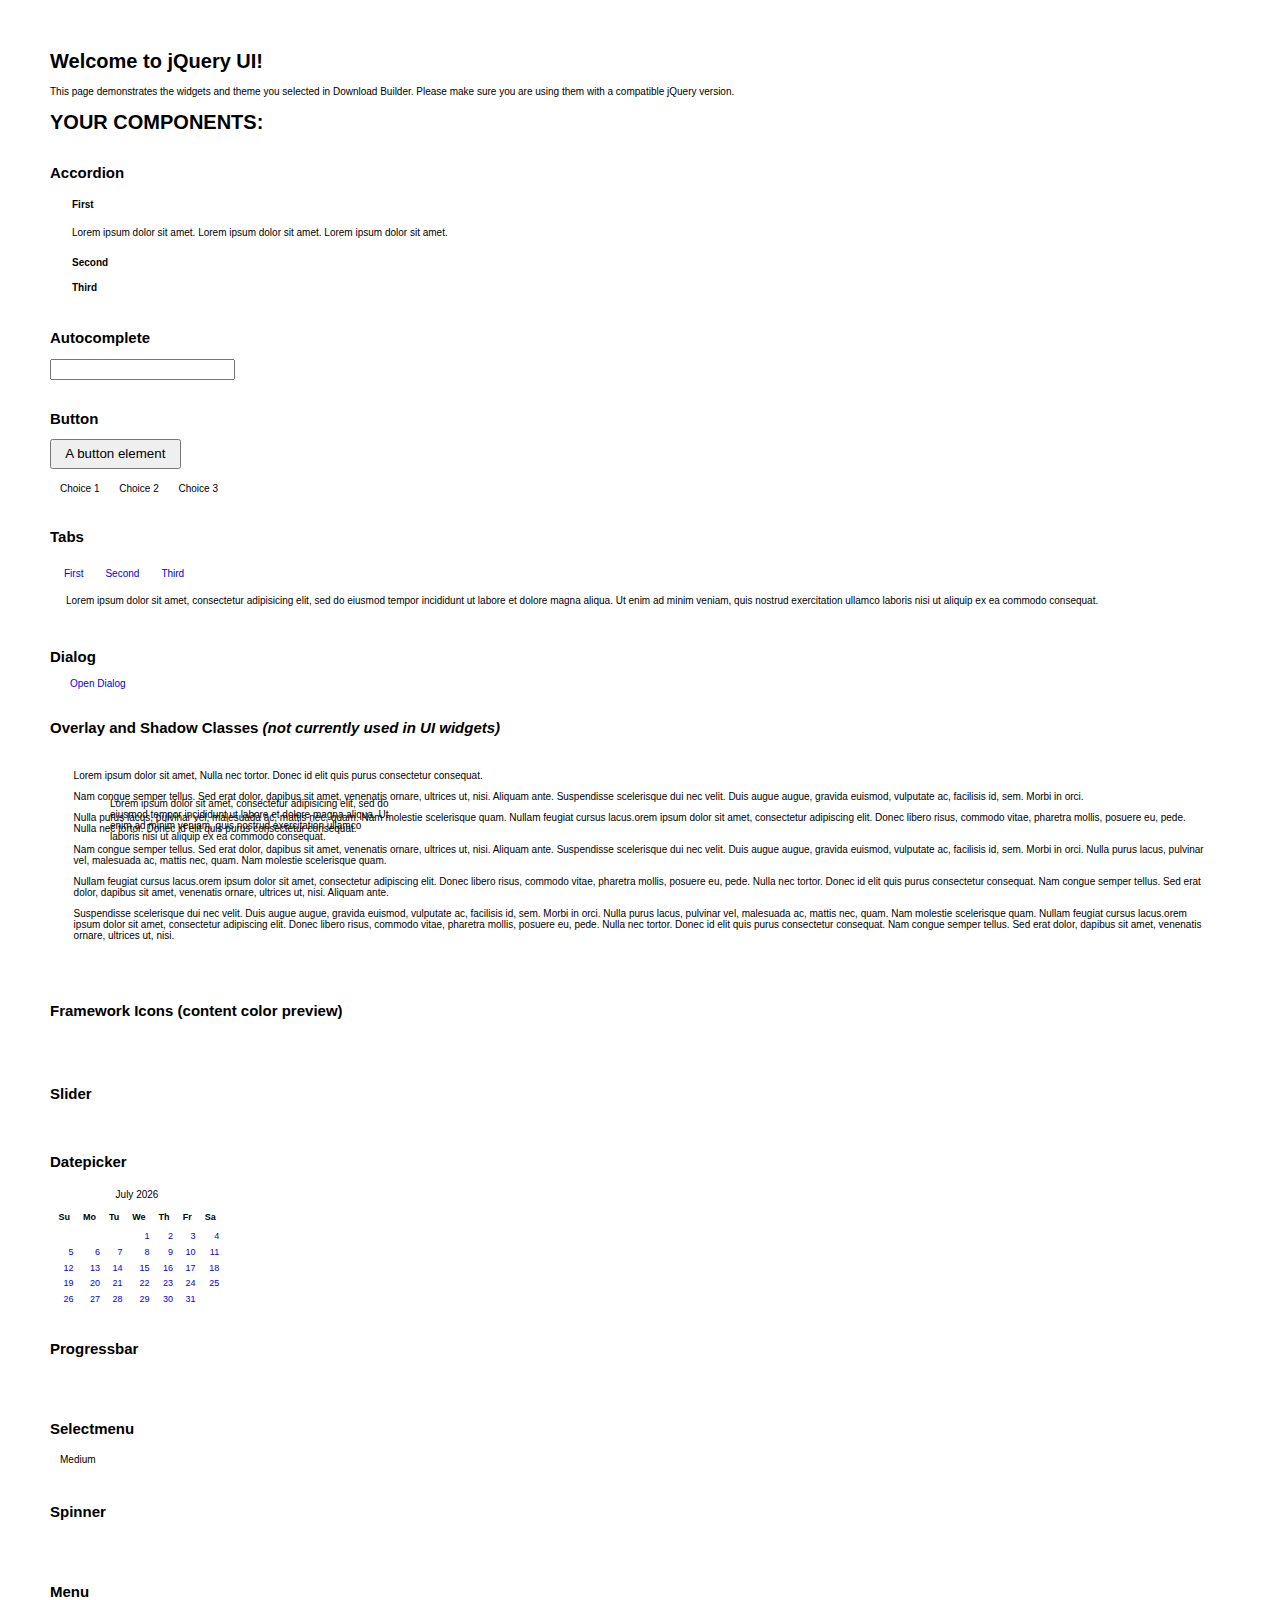
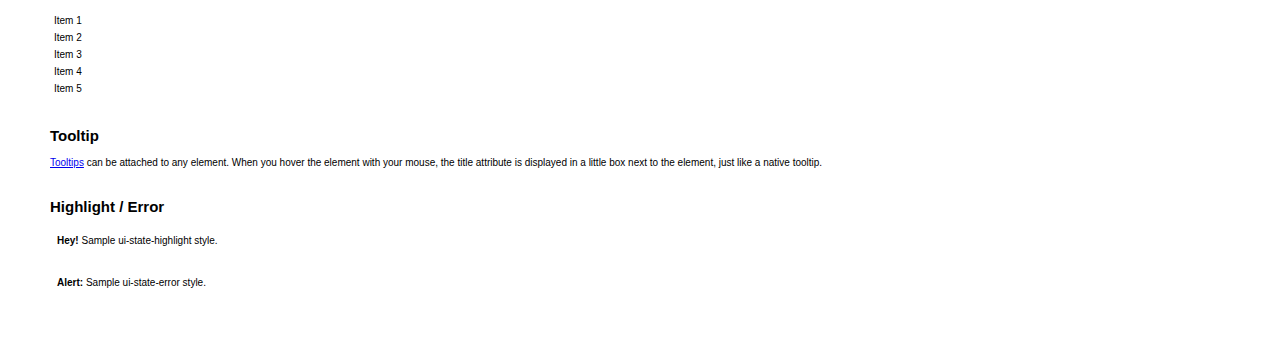
<file: jquery-ui-1.11.4.custom/index.html>
<!doctype html>
<html lang="us">
<head>
	<meta charset="utf-8">
	<title>jQuery UI Example Page</title>
	<link href="jquery-ui.css" rel="stylesheet">
	<style>
	body{
		font: 62.5% "Trebuchet MS", sans-serif;
		margin: 50px;
	}
	.demoHeaders {
		margin-top: 2em;
	}
	#dialog-link {
		padding: .4em 1em .4em 20px;
		text-decoration: none;
		position: relative;
	}
	#dialog-link span.ui-icon {
		margin: 0 5px 0 0;
		position: absolute;
		left: .2em;
		top: 50%;
		margin-top: -8px;
	}
	#icons {
		margin: 0;
		padding: 0;
	}
	#icons li {
		margin: 2px;
		position: relative;
		padding: 4px 0;
		cursor: pointer;
		float: left;
		list-style: none;
	}
	#icons span.ui-icon {
		float: left;
		margin: 0 4px;
	}
	.fakewindowcontain .ui-widget-overlay {
		position: absolute;
	}
	select {
		width: 200px;
	}
	</style>
</head>
<body>

<h1>Welcome to jQuery UI!</h1>

<div class="ui-widget">
	<p>This page demonstrates the widgets and theme you selected in Download Builder. Please make sure you are using them with a compatible jQuery version.</p>
</div>

<h1>YOUR COMPONENTS:</h1>


<!-- Accordion -->
<h2 class="demoHeaders">Accordion</h2>
<div id="accordion">
	<h3>First</h3>
	<div>Lorem ipsum dolor sit amet. Lorem ipsum dolor sit amet. Lorem ipsum dolor sit amet.</div>
	<h3>Second</h3>
	<div>Phasellus mattis tincidunt nibh.</div>
	<h3>Third</h3>
	<div>Nam dui erat, auctor a, dignissim quis.</div>
</div>



<!-- Autocomplete -->
<h2 class="demoHeaders">Autocomplete</h2>
<div>
	<input id="autocomplete" title="type &quot;a&quot;">
</div>



<!-- Button -->
<h2 class="demoHeaders">Button</h2>
<button id="button">A button element</button>
<form style="margin-top: 1em;">
	<div id="radioset">
		<input type="radio" id="radio1" name="radio"><label for="radio1">Choice 1</label>
		<input type="radio" id="radio2" name="radio" checked="checked"><label for="radio2">Choice 2</label>
		<input type="radio" id="radio3" name="radio"><label for="radio3">Choice 3</label>
	</div>
</form>



<!-- Tabs -->
<h2 class="demoHeaders">Tabs</h2>
<div id="tabs">
	<ul>
		<li><a href="#tabs-1">First</a></li>
		<li><a href="#tabs-2">Second</a></li>
		<li><a href="#tabs-3">Third</a></li>
	</ul>
	<div id="tabs-1">Lorem ipsum dolor sit amet, consectetur adipisicing elit, sed do eiusmod tempor incididunt ut labore et dolore magna aliqua. Ut enim ad minim veniam, quis nostrud exercitation ullamco laboris nisi ut aliquip ex ea commodo consequat.</div>
	<div id="tabs-2">Phasellus mattis tincidunt nibh. Cras orci urna, blandit id, pretium vel, aliquet ornare, felis. Maecenas scelerisque sem non nisl. Fusce sed lorem in enim dictum bibendum.</div>
	<div id="tabs-3">Nam dui erat, auctor a, dignissim quis, sollicitudin eu, felis. Pellentesque nisi urna, interdum eget, sagittis et, consequat vestibulum, lacus. Mauris porttitor ullamcorper augue.</div>
</div>



<!-- Dialog NOTE: Dialog is not generated by UI in this demo so it can be visually styled in themeroller-->
<h2 class="demoHeaders">Dialog</h2>
<p><a href="#" id="dialog-link" class="ui-state-default ui-corner-all"><span class="ui-icon ui-icon-newwin"></span>Open Dialog</a></p>

<h2 class="demoHeaders">Overlay and Shadow Classes <em>(not currently used in UI widgets)</em></h2>
<div style="position: relative; width: 96%; height: 200px; padding:1% 2%; overflow:hidden;" class="fakewindowcontain">
	<p>Lorem ipsum dolor sit amet,  Nulla nec tortor. Donec id elit quis purus consectetur consequat. </p><p>Nam congue semper tellus. Sed erat dolor, dapibus sit amet, venenatis ornare, ultrices ut, nisi. Aliquam ante. Suspendisse scelerisque dui nec velit. Duis augue augue, gravida euismod, vulputate ac, facilisis id, sem. Morbi in orci. </p><p>Nulla purus lacus, pulvinar vel, malesuada ac, mattis nec, quam. Nam molestie scelerisque quam. Nullam feugiat cursus lacus.orem ipsum dolor sit amet, consectetur adipiscing elit. Donec libero risus, commodo vitae, pharetra mollis, posuere eu, pede. Nulla nec tortor. Donec id elit quis purus consectetur consequat. </p><p>Nam congue semper tellus. Sed erat dolor, dapibus sit amet, venenatis ornare, ultrices ut, nisi. Aliquam ante. Suspendisse scelerisque dui nec velit. Duis augue augue, gravida euismod, vulputate ac, facilisis id, sem. Morbi in orci. Nulla purus lacus, pulvinar vel, malesuada ac, mattis nec, quam. Nam molestie scelerisque quam. </p><p>Nullam feugiat cursus lacus.orem ipsum dolor sit amet, consectetur adipiscing elit. Donec libero risus, commodo vitae, pharetra mollis, posuere eu, pede. Nulla nec tortor. Donec id elit quis purus consectetur consequat. Nam congue semper tellus. Sed erat dolor, dapibus sit amet, venenatis ornare, ultrices ut, nisi. Aliquam ante. </p><p>Suspendisse scelerisque dui nec velit. Duis augue augue, gravida euismod, vulputate ac, facilisis id, sem. Morbi in orci. Nulla purus lacus, pulvinar vel, malesuada ac, mattis nec, quam. Nam molestie scelerisque quam. Nullam feugiat cursus lacus.orem ipsum dolor sit amet, consectetur adipiscing elit. Donec libero risus, commodo vitae, pharetra mollis, posuere eu, pede. Nulla nec tortor. Donec id elit quis purus consectetur consequat. Nam congue semper tellus. Sed erat dolor, dapibus sit amet, venenatis ornare, ultrices ut, nisi. </p>

	<!-- ui-dialog -->
	<div class="ui-overlay"><div class="ui-widget-overlay"></div><div class="ui-widget-shadow ui-corner-all" style="width: 302px; height: 152px; position: absolute; left: 50px; top: 30px;"></div></div>
	<div style="position: absolute; width: 280px; height: 130px;left: 50px; top: 30px; padding: 10px;" class="ui-widget ui-widget-content ui-corner-all">
		<div class="ui-dialog-content ui-widget-content" style="background: none; border: 0;">
			<p>Lorem ipsum dolor sit amet, consectetur adipisicing elit, sed do eiusmod tempor incididunt ut labore et dolore magna aliqua. Ut enim ad minim veniam, quis nostrud exercitation ullamco laboris nisi ut aliquip ex ea commodo consequat.</p>
		</div>
	</div>

</div>

<!-- ui-dialog -->
<div id="dialog" title="Dialog Title">
	<p>Lorem ipsum dolor sit amet, consectetur adipisicing elit, sed do eiusmod tempor incididunt ut labore et dolore magna aliqua. Ut enim ad minim veniam, quis nostrud exercitation ullamco laboris nisi ut aliquip ex ea commodo consequat.</p>
</div>



<h2 class="demoHeaders">Framework Icons (content color preview)</h2>
<ul id="icons" class="ui-widget ui-helper-clearfix">
	<li class="ui-state-default ui-corner-all" title=".ui-icon-carat-1-n"><span class="ui-icon ui-icon-carat-1-n"></span></li>
	<li class="ui-state-default ui-corner-all" title=".ui-icon-carat-1-ne"><span class="ui-icon ui-icon-carat-1-ne"></span></li>
	<li class="ui-state-default ui-corner-all" title=".ui-icon-carat-1-e"><span class="ui-icon ui-icon-carat-1-e"></span></li>
	<li class="ui-state-default ui-corner-all" title=".ui-icon-carat-1-se"><span class="ui-icon ui-icon-carat-1-se"></span></li>
	<li class="ui-state-default ui-corner-all" title=".ui-icon-carat-1-s"><span class="ui-icon ui-icon-carat-1-s"></span></li>
	<li class="ui-state-default ui-corner-all" title=".ui-icon-carat-1-sw"><span class="ui-icon ui-icon-carat-1-sw"></span></li>
	<li class="ui-state-default ui-corner-all" title=".ui-icon-carat-1-w"><span class="ui-icon ui-icon-carat-1-w"></span></li>
	<li class="ui-state-default ui-corner-all" title=".ui-icon-carat-1-nw"><span class="ui-icon ui-icon-carat-1-nw"></span></li>
	<li class="ui-state-default ui-corner-all" title=".ui-icon-carat-2-n-s"><span class="ui-icon ui-icon-carat-2-n-s"></span></li>
	<li class="ui-state-default ui-corner-all" title=".ui-icon-carat-2-e-w"><span class="ui-icon ui-icon-carat-2-e-w"></span></li>
	<li class="ui-state-default ui-corner-all" title=".ui-icon-triangle-1-n"><span class="ui-icon ui-icon-triangle-1-n"></span></li>
	<li class="ui-state-default ui-corner-all" title=".ui-icon-triangle-1-ne"><span class="ui-icon ui-icon-triangle-1-ne"></span></li>
	<li class="ui-state-default ui-corner-all" title=".ui-icon-triangle-1-e"><span class="ui-icon ui-icon-triangle-1-e"></span></li>
	<li class="ui-state-default ui-corner-all" title=".ui-icon-triangle-1-se"><span class="ui-icon ui-icon-triangle-1-se"></span></li>
	<li class="ui-state-default ui-corner-all" title=".ui-icon-triangle-1-s"><span class="ui-icon ui-icon-triangle-1-s"></span></li>
	<li class="ui-state-default ui-corner-all" title=".ui-icon-triangle-1-sw"><span class="ui-icon ui-icon-triangle-1-sw"></span></li>
	<li class="ui-state-default ui-corner-all" title=".ui-icon-triangle-1-w"><span class="ui-icon ui-icon-triangle-1-w"></span></li>
	<li class="ui-state-default ui-corner-all" title=".ui-icon-triangle-1-nw"><span class="ui-icon ui-icon-triangle-1-nw"></span></li>
	<li class="ui-state-default ui-corner-all" title=".ui-icon-triangle-2-n-s"><span class="ui-icon ui-icon-triangle-2-n-s"></span></li>
	<li class="ui-state-default ui-corner-all" title=".ui-icon-triangle-2-e-w"><span class="ui-icon ui-icon-triangle-2-e-w"></span></li>
	<li class="ui-state-default ui-corner-all" title=".ui-icon-arrow-1-n"><span class="ui-icon ui-icon-arrow-1-n"></span></li>
	<li class="ui-state-default ui-corner-all" title=".ui-icon-arrow-1-ne"><span class="ui-icon ui-icon-arrow-1-ne"></span></li>
	<li class="ui-state-default ui-corner-all" title=".ui-icon-arrow-1-e"><span class="ui-icon ui-icon-arrow-1-e"></span></li>
	<li class="ui-state-default ui-corner-all" title=".ui-icon-arrow-1-se"><span class="ui-icon ui-icon-arrow-1-se"></span></li>
	<li class="ui-state-default ui-corner-all" title=".ui-icon-arrow-1-s"><span class="ui-icon ui-icon-arrow-1-s"></span></li>
	<li class="ui-state-default ui-corner-all" title=".ui-icon-arrow-1-sw"><span class="ui-icon ui-icon-arrow-1-sw"></span></li>
	<li class="ui-state-default ui-corner-all" title=".ui-icon-arrow-1-w"><span class="ui-icon ui-icon-arrow-1-w"></span></li>
	<li class="ui-state-default ui-corner-all" title=".ui-icon-arrow-1-nw"><span class="ui-icon ui-icon-arrow-1-nw"></span></li>
	<li class="ui-state-default ui-corner-all" title=".ui-icon-arrow-2-n-s"><span class="ui-icon ui-icon-arrow-2-n-s"></span></li>
	<li class="ui-state-default ui-corner-all" title=".ui-icon-arrow-2-ne-sw"><span class="ui-icon ui-icon-arrow-2-ne-sw"></span></li>
	<li class="ui-state-default ui-corner-all" title=".ui-icon-arrow-2-e-w"><span class="ui-icon ui-icon-arrow-2-e-w"></span></li>
	<li class="ui-state-default ui-corner-all" title=".ui-icon-arrow-2-se-nw"><span class="ui-icon ui-icon-arrow-2-se-nw"></span></li>
	<li class="ui-state-default ui-corner-all" title=".ui-icon-arrowstop-1-n"><span class="ui-icon ui-icon-arrowstop-1-n"></span></li>
	<li class="ui-state-default ui-corner-all" title=".ui-icon-arrowstop-1-e"><span class="ui-icon ui-icon-arrowstop-1-e"></span></li>
	<li class="ui-state-default ui-corner-all" title=".ui-icon-arrowstop-1-s"><span class="ui-icon ui-icon-arrowstop-1-s"></span></li>
	<li class="ui-state-default ui-corner-all" title=".ui-icon-arrowstop-1-w"><span class="ui-icon ui-icon-arrowstop-1-w"></span></li>
	<li class="ui-state-default ui-corner-all" title=".ui-icon-arrowthick-1-n"><span class="ui-icon ui-icon-arrowthick-1-n"></span></li>
	<li class="ui-state-default ui-corner-all" title=".ui-icon-arrowthick-1-ne"><span class="ui-icon ui-icon-arrowthick-1-ne"></span></li>
	<li class="ui-state-default ui-corner-all" title=".ui-icon-arrowthick-1-e"><span class="ui-icon ui-icon-arrowthick-1-e"></span></li>
	<li class="ui-state-default ui-corner-all" title=".ui-icon-arrowthick-1-se"><span class="ui-icon ui-icon-arrowthick-1-se"></span></li>
	<li class="ui-state-default ui-corner-all" title=".ui-icon-arrowthick-1-s"><span class="ui-icon ui-icon-arrowthick-1-s"></span></li>
	<li class="ui-state-default ui-corner-all" title=".ui-icon-arrowthick-1-sw"><span class="ui-icon ui-icon-arrowthick-1-sw"></span></li>
	<li class="ui-state-default ui-corner-all" title=".ui-icon-arrowthick-1-w"><span class="ui-icon ui-icon-arrowthick-1-w"></span></li>
	<li class="ui-state-default ui-corner-all" title=".ui-icon-arrowthick-1-nw"><span class="ui-icon ui-icon-arrowthick-1-nw"></span></li>
	<li class="ui-state-default ui-corner-all" title=".ui-icon-arrowthick-2-n-s"><span class="ui-icon ui-icon-arrowthick-2-n-s"></span></li>
	<li class="ui-state-default ui-corner-all" title=".ui-icon-arrowthick-2-ne-sw"><span class="ui-icon ui-icon-arrowthick-2-ne-sw"></span></li>
	<li class="ui-state-default ui-corner-all" title=".ui-icon-arrowthick-2-e-w"><span class="ui-icon ui-icon-arrowthick-2-e-w"></span></li>
	<li class="ui-state-default ui-corner-all" title=".ui-icon-arrowthick-2-se-nw"><span class="ui-icon ui-icon-arrowthick-2-se-nw"></span></li>
	<li class="ui-state-default ui-corner-all" title=".ui-icon-arrowthickstop-1-n"><span class="ui-icon ui-icon-arrowthickstop-1-n"></span></li>
	<li class="ui-state-default ui-corner-all" title=".ui-icon-arrowthickstop-1-e"><span class="ui-icon ui-icon-arrowthickstop-1-e"></span></li>
	<li class="ui-state-default ui-corner-all" title=".ui-icon-arrowthickstop-1-s"><span class="ui-icon ui-icon-arrowthickstop-1-s"></span></li>
	<li class="ui-state-default ui-corner-all" title=".ui-icon-arrowthickstop-1-w"><span class="ui-icon ui-icon-arrowthickstop-1-w"></span></li>
	<li class="ui-state-default ui-corner-all" title=".ui-icon-arrowreturnthick-1-w"><span class="ui-icon ui-icon-arrowreturnthick-1-w"></span></li>
	<li class="ui-state-default ui-corner-all" title=".ui-icon-arrowreturnthick-1-n"><span class="ui-icon ui-icon-arrowreturnthick-1-n"></span></li>
	<li class="ui-state-default ui-corner-all" title=".ui-icon-arrowreturnthick-1-e"><span class="ui-icon ui-icon-arrowreturnthick-1-e"></span></li>
	<li class="ui-state-default ui-corner-all" title=".ui-icon-arrowreturnthick-1-s"><span class="ui-icon ui-icon-arrowreturnthick-1-s"></span></li>
	<li class="ui-state-default ui-corner-all" title=".ui-icon-arrowreturn-1-w"><span class="ui-icon ui-icon-arrowreturn-1-w"></span></li>
	<li class="ui-state-default ui-corner-all" title=".ui-icon-arrowreturn-1-n"><span class="ui-icon ui-icon-arrowreturn-1-n"></span></li>
	<li class="ui-state-default ui-corner-all" title=".ui-icon-arrowreturn-1-e"><span class="ui-icon ui-icon-arrowreturn-1-e"></span></li>
	<li class="ui-state-default ui-corner-all" title=".ui-icon-arrowreturn-1-s"><span class="ui-icon ui-icon-arrowreturn-1-s"></span></li>
	<li class="ui-state-default ui-corner-all" title=".ui-icon-arrowrefresh-1-w"><span class="ui-icon ui-icon-arrowrefresh-1-w"></span></li>
	<li class="ui-state-default ui-corner-all" title=".ui-icon-arrowrefresh-1-n"><span class="ui-icon ui-icon-arrowrefresh-1-n"></span></li>
	<li class="ui-state-default ui-corner-all" title=".ui-icon-arrowrefresh-1-e"><span class="ui-icon ui-icon-arrowrefresh-1-e"></span></li>
	<li class="ui-state-default ui-corner-all" title=".ui-icon-arrowrefresh-1-s"><span class="ui-icon ui-icon-arrowrefresh-1-s"></span></li>
	<li class="ui-state-default ui-corner-all" title=".ui-icon-arrow-4"><span class="ui-icon ui-icon-arrow-4"></span></li>
	<li class="ui-state-default ui-corner-all" title=".ui-icon-arrow-4-diag"><span class="ui-icon ui-icon-arrow-4-diag"></span></li>
	<li class="ui-state-default ui-corner-all" title=".ui-icon-extlink"><span class="ui-icon ui-icon-extlink"></span></li>
	<li class="ui-state-default ui-corner-all" title=".ui-icon-newwin"><span class="ui-icon ui-icon-newwin"></span></li>
	<li class="ui-state-default ui-corner-all" title=".ui-icon-refresh"><span class="ui-icon ui-icon-refresh"></span></li>
	<li class="ui-state-default ui-corner-all" title=".ui-icon-shuffle"><span class="ui-icon ui-icon-shuffle"></span></li>
	<li class="ui-state-default ui-corner-all" title=".ui-icon-transfer-e-w"><span class="ui-icon ui-icon-transfer-e-w"></span></li>
	<li class="ui-state-default ui-corner-all" title=".ui-icon-transferthick-e-w"><span class="ui-icon ui-icon-transferthick-e-w"></span></li>
	<li class="ui-state-default ui-corner-all" title=".ui-icon-folder-collapsed"><span class="ui-icon ui-icon-folder-collapsed"></span></li>
	<li class="ui-state-default ui-corner-all" title=".ui-icon-folder-open"><span class="ui-icon ui-icon-folder-open"></span></li>
	<li class="ui-state-default ui-corner-all" title=".ui-icon-document"><span class="ui-icon ui-icon-document"></span></li>
	<li class="ui-state-default ui-corner-all" title=".ui-icon-document-b"><span class="ui-icon ui-icon-document-b"></span></li>
	<li class="ui-state-default ui-corner-all" title=".ui-icon-note"><span class="ui-icon ui-icon-note"></span></li>
	<li class="ui-state-default ui-corner-all" title=".ui-icon-mail-closed"><span class="ui-icon ui-icon-mail-closed"></span></li>
	<li class="ui-state-default ui-corner-all" title=".ui-icon-mail-open"><span class="ui-icon ui-icon-mail-open"></span></li>
	<li class="ui-state-default ui-corner-all" title=".ui-icon-suitcase"><span class="ui-icon ui-icon-suitcase"></span></li>
	<li class="ui-state-default ui-corner-all" title=".ui-icon-comment"><span class="ui-icon ui-icon-comment"></span></li>
	<li class="ui-state-default ui-corner-all" title=".ui-icon-person"><span class="ui-icon ui-icon-person"></span></li>
	<li class="ui-state-default ui-corner-all" title=".ui-icon-print"><span class="ui-icon ui-icon-print"></span></li>
	<li class="ui-state-default ui-corner-all" title=".ui-icon-trash"><span class="ui-icon ui-icon-trash"></span></li>
	<li class="ui-state-default ui-corner-all" title=".ui-icon-locked"><span class="ui-icon ui-icon-locked"></span></li>
	<li class="ui-state-default ui-corner-all" title=".ui-icon-unlocked"><span class="ui-icon ui-icon-unlocked"></span></li>
	<li class="ui-state-default ui-corner-all" title=".ui-icon-bookmark"><span class="ui-icon ui-icon-bookmark"></span></li>
	<li class="ui-state-default ui-corner-all" title=".ui-icon-tag"><span class="ui-icon ui-icon-tag"></span></li>
	<li class="ui-state-default ui-corner-all" title=".ui-icon-home"><span class="ui-icon ui-icon-home"></span></li>
	<li class="ui-state-default ui-corner-all" title=".ui-icon-flag"><span class="ui-icon ui-icon-flag"></span></li>
	<li class="ui-state-default ui-corner-all" title=".ui-icon-calculator"><span class="ui-icon ui-icon-calculator"></span></li>
	<li class="ui-state-default ui-corner-all" title=".ui-icon-cart"><span class="ui-icon ui-icon-cart"></span></li>
	<li class="ui-state-default ui-corner-all" title=".ui-icon-pencil"><span class="ui-icon ui-icon-pencil"></span></li>
	<li class="ui-state-default ui-corner-all" title=".ui-icon-clock"><span class="ui-icon ui-icon-clock"></span></li>
	<li class="ui-state-default ui-corner-all" title=".ui-icon-disk"><span class="ui-icon ui-icon-disk"></span></li>
	<li class="ui-state-default ui-corner-all" title=".ui-icon-calendar"><span class="ui-icon ui-icon-calendar"></span></li>
	<li class="ui-state-default ui-corner-all" title=".ui-icon-zoomin"><span class="ui-icon ui-icon-zoomin"></span></li>
	<li class="ui-state-default ui-corner-all" title=".ui-icon-zoomout"><span class="ui-icon ui-icon-zoomout"></span></li>
	<li class="ui-state-default ui-corner-all" title=".ui-icon-search"><span class="ui-icon ui-icon-search"></span></li>
	<li class="ui-state-default ui-corner-all" title=".ui-icon-wrench"><span class="ui-icon ui-icon-wrench"></span></li>
	<li class="ui-state-default ui-corner-all" title=".ui-icon-gear"><span class="ui-icon ui-icon-gear"></span></li>
	<li class="ui-state-default ui-corner-all" title=".ui-icon-heart"><span class="ui-icon ui-icon-heart"></span></li>
	<li class="ui-state-default ui-corner-all" title=".ui-icon-star"><span class="ui-icon ui-icon-star"></span></li>
	<li class="ui-state-default ui-corner-all" title=".ui-icon-link"><span class="ui-icon ui-icon-link"></span></li>
	<li class="ui-state-default ui-corner-all" title=".ui-icon-cancel"><span class="ui-icon ui-icon-cancel"></span></li>
	<li class="ui-state-default ui-corner-all" title=".ui-icon-plus"><span class="ui-icon ui-icon-plus"></span></li>
	<li class="ui-state-default ui-corner-all" title=".ui-icon-plusthick"><span class="ui-icon ui-icon-plusthick"></span></li>
	<li class="ui-state-default ui-corner-all" title=".ui-icon-minus"><span class="ui-icon ui-icon-minus"></span></li>
	<li class="ui-state-default ui-corner-all" title=".ui-icon-minusthick"><span class="ui-icon ui-icon-minusthick"></span></li>
	<li class="ui-state-default ui-corner-all" title=".ui-icon-close"><span class="ui-icon ui-icon-close"></span></li>
	<li class="ui-state-default ui-corner-all" title=".ui-icon-closethick"><span class="ui-icon ui-icon-closethick"></span></li>
	<li class="ui-state-default ui-corner-all" title=".ui-icon-key"><span class="ui-icon ui-icon-key"></span></li>
	<li class="ui-state-default ui-corner-all" title=".ui-icon-lightbulb"><span class="ui-icon ui-icon-lightbulb"></span></li>
	<li class="ui-state-default ui-corner-all" title=".ui-icon-scissors"><span class="ui-icon ui-icon-scissors"></span></li>
	<li class="ui-state-default ui-corner-all" title=".ui-icon-clipboard"><span class="ui-icon ui-icon-clipboard"></span></li>
	<li class="ui-state-default ui-corner-all" title=".ui-icon-copy"><span class="ui-icon ui-icon-copy"></span></li>
	<li class="ui-state-default ui-corner-all" title=".ui-icon-contact"><span class="ui-icon ui-icon-contact"></span></li>
	<li class="ui-state-default ui-corner-all" title=".ui-icon-image"><span class="ui-icon ui-icon-image"></span></li>
	<li class="ui-state-default ui-corner-all" title=".ui-icon-video"><span class="ui-icon ui-icon-video"></span></li>
	<li class="ui-state-default ui-corner-all" title=".ui-icon-script"><span class="ui-icon ui-icon-script"></span></li>
	<li class="ui-state-default ui-corner-all" title=".ui-icon-alert"><span class="ui-icon ui-icon-alert"></span></li>
	<li class="ui-state-default ui-corner-all" title=".ui-icon-info"><span class="ui-icon ui-icon-info"></span></li>
	<li class="ui-state-default ui-corner-all" title=".ui-icon-notice"><span class="ui-icon ui-icon-notice"></span></li>
	<li class="ui-state-default ui-corner-all" title=".ui-icon-help"><span class="ui-icon ui-icon-help"></span></li>
	<li class="ui-state-default ui-corner-all" title=".ui-icon-check"><span class="ui-icon ui-icon-check"></span></li>
	<li class="ui-state-default ui-corner-all" title=".ui-icon-bullet"><span class="ui-icon ui-icon-bullet"></span></li>
	<li class="ui-state-default ui-corner-all" title=".ui-icon-radio-off"><span class="ui-icon ui-icon-radio-off"></span></li>
	<li class="ui-state-default ui-corner-all" title=".ui-icon-radio-on"><span class="ui-icon ui-icon-radio-on"></span></li>
	<li class="ui-state-default ui-corner-all" title=".ui-icon-pin-w"><span class="ui-icon ui-icon-pin-w"></span></li>
	<li class="ui-state-default ui-corner-all" title=".ui-icon-pin-s"><span class="ui-icon ui-icon-pin-s"></span></li>
	<li class="ui-state-default ui-corner-all" title=".ui-icon-play"><span class="ui-icon ui-icon-play"></span></li>
	<li class="ui-state-default ui-corner-all" title=".ui-icon-pause"><span class="ui-icon ui-icon-pause"></span></li>
	<li class="ui-state-default ui-corner-all" title=".ui-icon-seek-next"><span class="ui-icon ui-icon-seek-next"></span></li>
	<li class="ui-state-default ui-corner-all" title=".ui-icon-seek-prev"><span class="ui-icon ui-icon-seek-prev"></span></li>
	<li class="ui-state-default ui-corner-all" title=".ui-icon-seek-end"><span class="ui-icon ui-icon-seek-end"></span></li>
	<li class="ui-state-default ui-corner-all" title=".ui-icon-seek-first"><span class="ui-icon ui-icon-seek-first"></span></li>
	<li class="ui-state-default ui-corner-all" title=".ui-icon-stop"><span class="ui-icon ui-icon-stop"></span></li>
	<li class="ui-state-default ui-corner-all" title=".ui-icon-eject"><span class="ui-icon ui-icon-eject"></span></li>
	<li class="ui-state-default ui-corner-all" title=".ui-icon-volume-off"><span class="ui-icon ui-icon-volume-off"></span></li>
	<li class="ui-state-default ui-corner-all" title=".ui-icon-volume-on"><span class="ui-icon ui-icon-volume-on"></span></li>
	<li class="ui-state-default ui-corner-all" title=".ui-icon-power"><span class="ui-icon ui-icon-power"></span></li>
	<li class="ui-state-default ui-corner-all" title=".ui-icon-signal-diag"><span class="ui-icon ui-icon-signal-diag"></span></li>
	<li class="ui-state-default ui-corner-all" title=".ui-icon-signal"><span class="ui-icon ui-icon-signal"></span></li>
	<li class="ui-state-default ui-corner-all" title=".ui-icon-battery-0"><span class="ui-icon ui-icon-battery-0"></span></li>
	<li class="ui-state-default ui-corner-all" title=".ui-icon-battery-1"><span class="ui-icon ui-icon-battery-1"></span></li>
	<li class="ui-state-default ui-corner-all" title=".ui-icon-battery-2"><span class="ui-icon ui-icon-battery-2"></span></li>
	<li class="ui-state-default ui-corner-all" title=".ui-icon-battery-3"><span class="ui-icon ui-icon-battery-3"></span></li>
	<li class="ui-state-default ui-corner-all" title=".ui-icon-circle-plus"><span class="ui-icon ui-icon-circle-plus"></span></li>
	<li class="ui-state-default ui-corner-all" title=".ui-icon-circle-minus"><span class="ui-icon ui-icon-circle-minus"></span></li>
	<li class="ui-state-default ui-corner-all" title=".ui-icon-circle-close"><span class="ui-icon ui-icon-circle-close"></span></li>
	<li class="ui-state-default ui-corner-all" title=".ui-icon-circle-triangle-e"><span class="ui-icon ui-icon-circle-triangle-e"></span></li>
	<li class="ui-state-default ui-corner-all" title=".ui-icon-circle-triangle-s"><span class="ui-icon ui-icon-circle-triangle-s"></span></li>
	<li class="ui-state-default ui-corner-all" title=".ui-icon-circle-triangle-w"><span class="ui-icon ui-icon-circle-triangle-w"></span></li>
	<li class="ui-state-default ui-corner-all" title=".ui-icon-circle-triangle-n"><span class="ui-icon ui-icon-circle-triangle-n"></span></li>
	<li class="ui-state-default ui-corner-all" title=".ui-icon-circle-arrow-e"><span class="ui-icon ui-icon-circle-arrow-e"></span></li>
	<li class="ui-state-default ui-corner-all" title=".ui-icon-circle-arrow-s"><span class="ui-icon ui-icon-circle-arrow-s"></span></li>
	<li class="ui-state-default ui-corner-all" title=".ui-icon-circle-arrow-w"><span class="ui-icon ui-icon-circle-arrow-w"></span></li>
	<li class="ui-state-default ui-corner-all" title=".ui-icon-circle-arrow-n"><span class="ui-icon ui-icon-circle-arrow-n"></span></li>
	<li class="ui-state-default ui-corner-all" title=".ui-icon-circle-zoomin"><span class="ui-icon ui-icon-circle-zoomin"></span></li>
	<li class="ui-state-default ui-corner-all" title=".ui-icon-circle-zoomout"><span class="ui-icon ui-icon-circle-zoomout"></span></li>
	<li class="ui-state-default ui-corner-all" title=".ui-icon-circle-check"><span class="ui-icon ui-icon-circle-check"></span></li>
	<li class="ui-state-default ui-corner-all" title=".ui-icon-circlesmall-plus"><span class="ui-icon ui-icon-circlesmall-plus"></span></li>
	<li class="ui-state-default ui-corner-all" title=".ui-icon-circlesmall-minus"><span class="ui-icon ui-icon-circlesmall-minus"></span></li>
	<li class="ui-state-default ui-corner-all" title=".ui-icon-circlesmall-close"><span class="ui-icon ui-icon-circlesmall-close"></span></li>
	<li class="ui-state-default ui-corner-all" title=".ui-icon-squaresmall-plus"><span class="ui-icon ui-icon-squaresmall-plus"></span></li>
	<li class="ui-state-default ui-corner-all" title=".ui-icon-squaresmall-minus"><span class="ui-icon ui-icon-squaresmall-minus"></span></li>
	<li class="ui-state-default ui-corner-all" title=".ui-icon-squaresmall-close"><span class="ui-icon ui-icon-squaresmall-close"></span></li>
	<li class="ui-state-default ui-corner-all" title=".ui-icon-grip-dotted-vertical"><span class="ui-icon ui-icon-grip-dotted-vertical"></span></li>
	<li class="ui-state-default ui-corner-all" title=".ui-icon-grip-dotted-horizontal"><span class="ui-icon ui-icon-grip-dotted-horizontal"></span></li>
	<li class="ui-state-default ui-corner-all" title=".ui-icon-grip-solid-vertical"><span class="ui-icon ui-icon-grip-solid-vertical"></span></li>
	<li class="ui-state-default ui-corner-all" title=".ui-icon-grip-solid-horizontal"><span class="ui-icon ui-icon-grip-solid-horizontal"></span></li>
	<li class="ui-state-default ui-corner-all" title=".ui-icon-gripsmall-diagonal-se"><span class="ui-icon ui-icon-gripsmall-diagonal-se"></span></li>
	<li class="ui-state-default ui-corner-all" title=".ui-icon-grip-diagonal-se"><span class="ui-icon ui-icon-grip-diagonal-se"></span></li>
</ul>


<!-- Slider -->
<h2 class="demoHeaders">Slider</h2>
<div id="slider"></div>



<!-- Datepicker -->
<h2 class="demoHeaders">Datepicker</h2>
<div id="datepicker"></div>



<!-- Progressbar -->
<h2 class="demoHeaders">Progressbar</h2>
<div id="progressbar"></div>



<!-- Progressbar -->
<h2 class="demoHeaders">Selectmenu</h2>
<select id="selectmenu">
	<option>Slower</option>
	<option>Slow</option>
	<option selected="selected">Medium</option>
	<option>Fast</option>
	<option>Faster</option>
</select>



<!-- Spinner -->
<h2 class="demoHeaders">Spinner</h2>
<input id="spinner">



<!-- Menu -->
<h2 class="demoHeaders">Menu</h2>
<ul style="width:100px;" id="menu">
	<li>Item 1</li>
	<li>Item 2</li>
	<li>Item 3
		<ul>
			<li>Item 3-1</li>
			<li>Item 3-2</li>
			<li>Item 3-3</li>
			<li>Item 3-4</li>
			<li>Item 3-5</li>
		</ul>
	</li>
	<li>Item 4</li>
	<li>Item 5</li>
</ul>



<!-- Tooltip -->
<h2 class="demoHeaders">Tooltip</h2>
<p id="tooltip">
	<a href="#" title="That&apos;s what this widget is">Tooltips</a> can be attached to any element. When you hover
the element with your mouse, the title attribute is displayed in a little box next to the element, just like a native tooltip.
</p>


<!-- Highlight / Error -->
<h2 class="demoHeaders">Highlight / Error</h2>
<div class="ui-widget">
	<div class="ui-state-highlight ui-corner-all" style="margin-top: 20px; padding: 0 .7em;">
		<p><span class="ui-icon ui-icon-info" style="float: left; margin-right: .3em;"></span>
		<strong>Hey!</strong> Sample ui-state-highlight style.</p>
	</div>
</div>
<br>
<div class="ui-widget">
	<div class="ui-state-error ui-corner-all" style="padding: 0 .7em;">
		<p><span class="ui-icon ui-icon-alert" style="float: left; margin-right: .3em;"></span>
		<strong>Alert:</strong> Sample ui-state-error style.</p>
	</div>
</div>

<script src="external/jquery/jquery.js"></script>
<script src="jquery-ui.js"></script>
<script>

$( "#accordion" ).accordion();



var availableTags = [
	"ActionScript",
	"AppleScript",
	"Asp",
	"BASIC",
	"C",
	"C++",
	"Clojure",
	"COBOL",
	"ColdFusion",
	"Erlang",
	"Fortran",
	"Groovy",
	"Haskell",
	"Java",
	"JavaScript",
	"Lisp",
	"Perl",
	"PHP",
	"Python",
	"Ruby",
	"Scala",
	"Scheme"
];
$( "#autocomplete" ).autocomplete({
	source: availableTags
});



$( "#button" ).button();
$( "#radioset" ).buttonset();



$( "#tabs" ).tabs();



$( "#dialog" ).dialog({
	autoOpen: false,
	width: 400,
	buttons: [
		{
			text: "Ok",
			click: function() {
				$( this ).dialog( "close" );
			}
		},
		{
			text: "Cancel",
			click: function() {
				$( this ).dialog( "close" );
			}
		}
	]
});

// Link to open the dialog
$( "#dialog-link" ).click(function( event ) {
	$( "#dialog" ).dialog( "open" );
	event.preventDefault();
});



$( "#datepicker" ).datepicker({
	inline: true
});



$( "#slider" ).slider({
	range: true,
	values: [ 17, 67 ]
});



$( "#progressbar" ).progressbar({
	value: 20
});



$( "#spinner" ).spinner();



$( "#menu" ).menu();



$( "#tooltip" ).tooltip();



$( "#selectmenu" ).selectmenu();


// Hover states on the static widgets
$( "#dialog-link, #icons li" ).hover(
	function() {
		$( this ).addClass( "ui-state-hover" );
	},
	function() {
		$( this ).removeClass( "ui-state-hover" );
	}
);
</script>
</body>
</html>
</file>
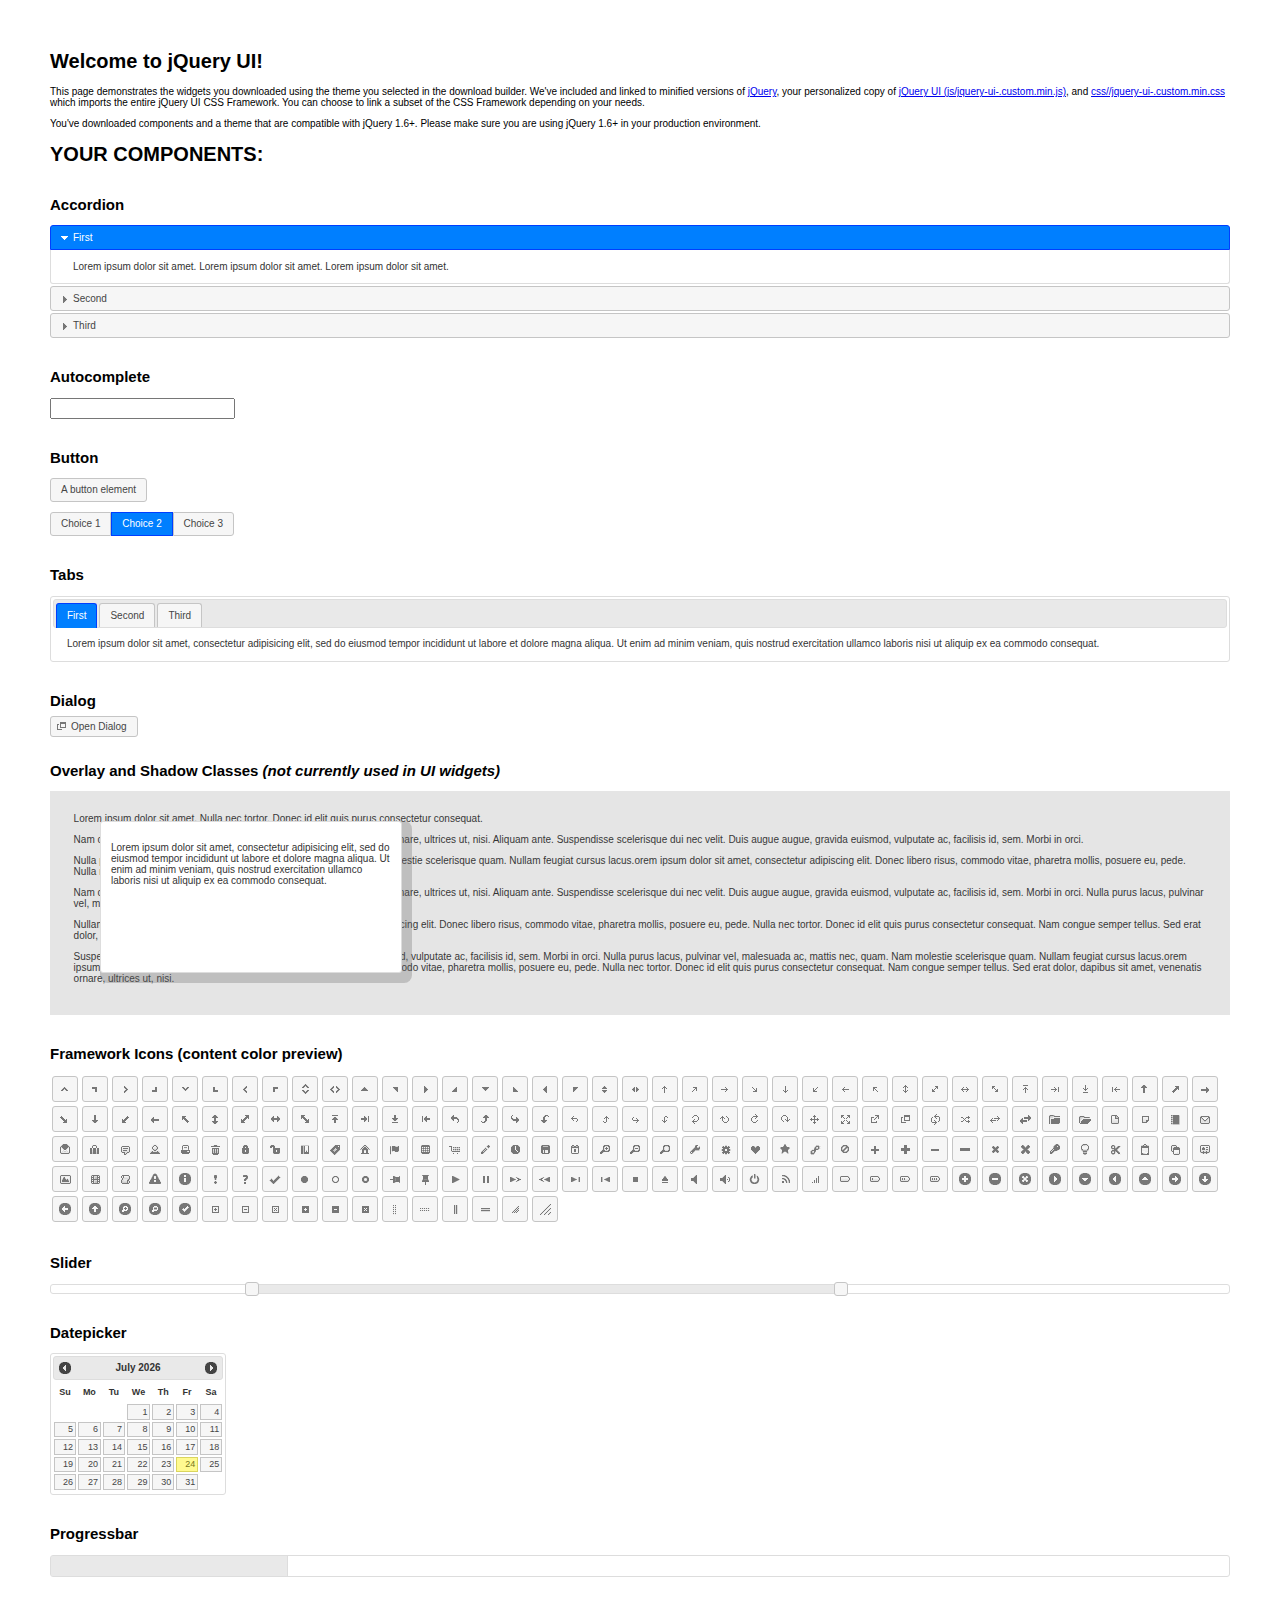
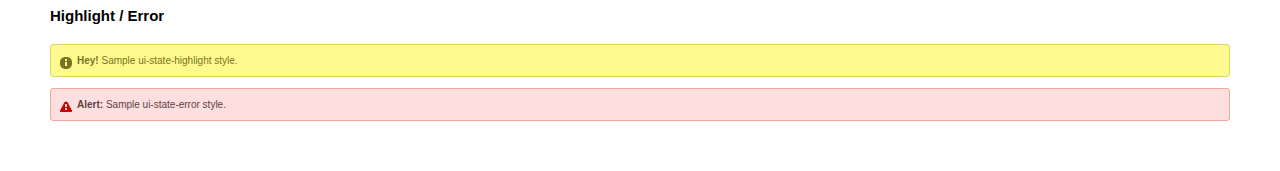
<file: jquery-ui-1.9.2.custom/index.html>
<!doctype html>
<html lang="us">
<head>
	<meta charset="utf-8">
	<title>jQuery UI Example Page</title>
	<link href="css/base/jquery-ui-1.9.2.custom.css" rel="stylesheet">
	<script src="js/jquery-1.8.3.js"></script>
	<script src="js/jquery-ui-1.9.2.custom.js"></script>
	<script>
	$(function() {
		
		$( "#accordion" ).accordion();
		

		
		var availableTags = [
			"ActionScript",
			"AppleScript",
			"Asp",
			"BASIC",
			"C",
			"C++",
			"Clojure",
			"COBOL",
			"ColdFusion",
			"Erlang",
			"Fortran",
			"Groovy",
			"Haskell",
			"Java",
			"JavaScript",
			"Lisp",
			"Perl",
			"PHP",
			"Python",
			"Ruby",
			"Scala",
			"Scheme"
		];
		$( "#autocomplete" ).autocomplete({
			source: availableTags
		});
		

		
		$( "#button" ).button();
		$( "#radioset" ).buttonset();
		

		
		$( "#tabs" ).tabs();
		

		
		$( "#dialog" ).dialog({
			autoOpen: false,
			width: 400,
			buttons: [
				{
					text: "Ok",
					click: function() {
						$( this ).dialog( "close" );
					}
				},
				{
					text: "Cancel",
					click: function() {
						$( this ).dialog( "close" );
					}
				}
			]
		});

		// Link to open the dialog
		$( "#dialog-link" ).click(function( event ) {
			$( "#dialog" ).dialog( "open" );
			event.preventDefault();
		});
		

		
		$( "#datepicker" ).datepicker({
			inline: true
		});
		

		
		$( "#slider" ).slider({
			range: true,
			values: [ 17, 67 ]
		});
		

		
		$( "#progressbar" ).progressbar({
			value: 20
		});
		

		// Hover states on the static widgets
		$( "#dialog-link, #icons li" ).hover(
			function() {
				$( this ).addClass( "ui-state-hover" );
			},
			function() {
				$( this ).removeClass( "ui-state-hover" );
			}
		);
	});
	</script>
	<style>
	body{
		font: 62.5% "Trebuchet MS", sans-serif;
		margin: 50px;
	}
	.demoHeaders {
		margin-top: 2em;
	}
	#dialog-link {
		padding: .4em 1em .4em 20px;
		text-decoration: none;
		position: relative;
	}
	#dialog-link span.ui-icon {
		margin: 0 5px 0 0;
		position: absolute;
		left: .2em;
		top: 50%;
		margin-top: -8px;
	}
	#icons {
		margin: 0;
		padding: 0;
	}
	#icons li {
		margin: 2px;
		position: relative;
		padding: 4px 0;
		cursor: pointer;
		float: left;
		list-style: none;
	}
	#icons span.ui-icon {
		float: left;
		margin: 0 4px;
	}
	.fakewindowcontain .ui-widget-overlay {
		position: absolute;
	}
	</style>
</head>
<body>

<h1>Welcome to jQuery UI!</h1>

<div class="ui-widget">
	<p>This page demonstrates the widgets you downloaded using the theme you selected in the download builder. We've included and linked to minified versions of <a href="js/jquery-1.8.3.js">jQuery</a>, your personalized copy of <a href="js/jquery-ui-.custom.min.js">jQuery UI (js/jquery-ui-.custom.min.js)</a>, and <a href="css//jquery-ui-.custom.min.css">css//jquery-ui-.custom.min.css</a> which imports the entire jQuery UI CSS Framework. You can choose to link a subset of the CSS Framework depending on your needs. </p>
	<p>You've downloaded components and a theme that are compatible with jQuery 1.6+. Please make sure you are using jQuery 1.6+ in your production environment.</p>
</div>

<h1>YOUR COMPONENTS:</h1>


<!-- Accordion -->
<h2 class="demoHeaders">Accordion</h2>
<div id="accordion">
	<h3>First</h3>
	<div>Lorem ipsum dolor sit amet. Lorem ipsum dolor sit amet. Lorem ipsum dolor sit amet.</div>
	<h3>Second</h3>
	<div>Phasellus mattis tincidunt nibh.</div>
	<h3>Third</h3>
	<div>Nam dui erat, auctor a, dignissim quis.</div>
</div>



<!-- Autocomplete -->
<h2 class="demoHeaders">Autocomplete</h2>
<div>
	<input id="autocomplete" title="type &quot;a&quot;">
</div>



<!-- Button -->
<h2 class="demoHeaders">Button</h2>
<button id="button">A button element</button>
<form style="margin-top: 1em;">
	<div id="radioset">
		<input type="radio" id="radio1" name="radio"><label for="radio1">Choice 1</label>
		<input type="radio" id="radio2" name="radio" checked="checked"><label for="radio2">Choice 2</label>
		<input type="radio" id="radio3" name="radio"><label for="radio3">Choice 3</label>
	</div>
</form>



<!-- Tabs -->
<h2 class="demoHeaders">Tabs</h2>
<div id="tabs">
	<ul>
		<li><a href="#tabs-1">First</a></li>
		<li><a href="#tabs-2">Second</a></li>
		<li><a href="#tabs-3">Third</a></li>
	</ul>
	<div id="tabs-1">Lorem ipsum dolor sit amet, consectetur adipisicing elit, sed do eiusmod tempor incididunt ut labore et dolore magna aliqua. Ut enim ad minim veniam, quis nostrud exercitation ullamco laboris nisi ut aliquip ex ea commodo consequat.</div>
	<div id="tabs-2">Phasellus mattis tincidunt nibh. Cras orci urna, blandit id, pretium vel, aliquet ornare, felis. Maecenas scelerisque sem non nisl. Fusce sed lorem in enim dictum bibendum.</div>
	<div id="tabs-3">Nam dui erat, auctor a, dignissim quis, sollicitudin eu, felis. Pellentesque nisi urna, interdum eget, sagittis et, consequat vestibulum, lacus. Mauris porttitor ullamcorper augue.</div>
</div>



<!-- Dialog NOTE: Dialog is not generated by UI in this demo so it can be visually styled in themeroller-->
<h2 class="demoHeaders">Dialog</h2>
<p><a href="#" id="dialog-link" class="ui-state-default ui-corner-all"><span class="ui-icon ui-icon-newwin"></span>Open Dialog</a></p>

<h2 class="demoHeaders">Overlay and Shadow Classes <em>(not currently used in UI widgets)</em></h2>
<div style="position: relative; width: 96%; height: 200px; padding:1% 2%; overflow:hidden;" class="fakewindowcontain">
	<p>Lorem ipsum dolor sit amet,  Nulla nec tortor. Donec id elit quis purus consectetur consequat. </p><p>Nam congue semper tellus. Sed erat dolor, dapibus sit amet, venenatis ornare, ultrices ut, nisi. Aliquam ante. Suspendisse scelerisque dui nec velit. Duis augue augue, gravida euismod, vulputate ac, facilisis id, sem. Morbi in orci. </p><p>Nulla purus lacus, pulvinar vel, malesuada ac, mattis nec, quam. Nam molestie scelerisque quam. Nullam feugiat cursus lacus.orem ipsum dolor sit amet, consectetur adipiscing elit. Donec libero risus, commodo vitae, pharetra mollis, posuere eu, pede. Nulla nec tortor. Donec id elit quis purus consectetur consequat. </p><p>Nam congue semper tellus. Sed erat dolor, dapibus sit amet, venenatis ornare, ultrices ut, nisi. Aliquam ante. Suspendisse scelerisque dui nec velit. Duis augue augue, gravida euismod, vulputate ac, facilisis id, sem. Morbi in orci. Nulla purus lacus, pulvinar vel, malesuada ac, mattis nec, quam. Nam molestie scelerisque quam. </p><p>Nullam feugiat cursus lacus.orem ipsum dolor sit amet, consectetur adipiscing elit. Donec libero risus, commodo vitae, pharetra mollis, posuere eu, pede. Nulla nec tortor. Donec id elit quis purus consectetur consequat. Nam congue semper tellus. Sed erat dolor, dapibus sit amet, venenatis ornare, ultrices ut, nisi. Aliquam ante. </p><p>Suspendisse scelerisque dui nec velit. Duis augue augue, gravida euismod, vulputate ac, facilisis id, sem. Morbi in orci. Nulla purus lacus, pulvinar vel, malesuada ac, mattis nec, quam. Nam molestie scelerisque quam. Nullam feugiat cursus lacus.orem ipsum dolor sit amet, consectetur adipiscing elit. Donec libero risus, commodo vitae, pharetra mollis, posuere eu, pede. Nulla nec tortor. Donec id elit quis purus consectetur consequat. Nam congue semper tellus. Sed erat dolor, dapibus sit amet, venenatis ornare, ultrices ut, nisi. </p>

	<!-- ui-dialog -->
	<div class="ui-overlay"><div class="ui-widget-overlay"></div><div class="ui-widget-shadow ui-corner-all" style="width: 302px; height: 152px; position: absolute; left: 50px; top: 30px;"></div></div>
	<div style="position: absolute; width: 280px; height: 130px;left: 50px; top: 30px; padding: 10px;" class="ui-widget ui-widget-content ui-corner-all">
		<div class="ui-dialog-content ui-widget-content" style="background: none; border: 0;">
			<p>Lorem ipsum dolor sit amet, consectetur adipisicing elit, sed do eiusmod tempor incididunt ut labore et dolore magna aliqua. Ut enim ad minim veniam, quis nostrud exercitation ullamco laboris nisi ut aliquip ex ea commodo consequat.</p>
		</div>
	</div>

</div>

<!-- ui-dialog -->
<div id="dialog" title="Dialog Title">
	<p>Lorem ipsum dolor sit amet, consectetur adipisicing elit, sed do eiusmod tempor incididunt ut labore et dolore magna aliqua. Ut enim ad minim veniam, quis nostrud exercitation ullamco laboris nisi ut aliquip ex ea commodo consequat.</p>
</div>



<h2 class="demoHeaders">Framework Icons (content color preview)</h2>
<ul id="icons" class="ui-widget ui-helper-clearfix">
	<li class="ui-state-default ui-corner-all" title=".ui-icon-carat-1-n"><span class="ui-icon ui-icon-carat-1-n"></span></li>
	<li class="ui-state-default ui-corner-all" title=".ui-icon-carat-1-ne"><span class="ui-icon ui-icon-carat-1-ne"></span></li>
	<li class="ui-state-default ui-corner-all" title=".ui-icon-carat-1-e"><span class="ui-icon ui-icon-carat-1-e"></span></li>
	<li class="ui-state-default ui-corner-all" title=".ui-icon-carat-1-se"><span class="ui-icon ui-icon-carat-1-se"></span></li>
	<li class="ui-state-default ui-corner-all" title=".ui-icon-carat-1-s"><span class="ui-icon ui-icon-carat-1-s"></span></li>
	<li class="ui-state-default ui-corner-all" title=".ui-icon-carat-1-sw"><span class="ui-icon ui-icon-carat-1-sw"></span></li>
	<li class="ui-state-default ui-corner-all" title=".ui-icon-carat-1-w"><span class="ui-icon ui-icon-carat-1-w"></span></li>
	<li class="ui-state-default ui-corner-all" title=".ui-icon-carat-1-nw"><span class="ui-icon ui-icon-carat-1-nw"></span></li>
	<li class="ui-state-default ui-corner-all" title=".ui-icon-carat-2-n-s"><span class="ui-icon ui-icon-carat-2-n-s"></span></li>
	<li class="ui-state-default ui-corner-all" title=".ui-icon-carat-2-e-w"><span class="ui-icon ui-icon-carat-2-e-w"></span></li>
	<li class="ui-state-default ui-corner-all" title=".ui-icon-triangle-1-n"><span class="ui-icon ui-icon-triangle-1-n"></span></li>
	<li class="ui-state-default ui-corner-all" title=".ui-icon-triangle-1-ne"><span class="ui-icon ui-icon-triangle-1-ne"></span></li>
	<li class="ui-state-default ui-corner-all" title=".ui-icon-triangle-1-e"><span class="ui-icon ui-icon-triangle-1-e"></span></li>
	<li class="ui-state-default ui-corner-all" title=".ui-icon-triangle-1-se"><span class="ui-icon ui-icon-triangle-1-se"></span></li>
	<li class="ui-state-default ui-corner-all" title=".ui-icon-triangle-1-s"><span class="ui-icon ui-icon-triangle-1-s"></span></li>
	<li class="ui-state-default ui-corner-all" title=".ui-icon-triangle-1-sw"><span class="ui-icon ui-icon-triangle-1-sw"></span></li>
	<li class="ui-state-default ui-corner-all" title=".ui-icon-triangle-1-w"><span class="ui-icon ui-icon-triangle-1-w"></span></li>
	<li class="ui-state-default ui-corner-all" title=".ui-icon-triangle-1-nw"><span class="ui-icon ui-icon-triangle-1-nw"></span></li>
	<li class="ui-state-default ui-corner-all" title=".ui-icon-triangle-2-n-s"><span class="ui-icon ui-icon-triangle-2-n-s"></span></li>
	<li class="ui-state-default ui-corner-all" title=".ui-icon-triangle-2-e-w"><span class="ui-icon ui-icon-triangle-2-e-w"></span></li>
	<li class="ui-state-default ui-corner-all" title=".ui-icon-arrow-1-n"><span class="ui-icon ui-icon-arrow-1-n"></span></li>
	<li class="ui-state-default ui-corner-all" title=".ui-icon-arrow-1-ne"><span class="ui-icon ui-icon-arrow-1-ne"></span></li>
	<li class="ui-state-default ui-corner-all" title=".ui-icon-arrow-1-e"><span class="ui-icon ui-icon-arrow-1-e"></span></li>
	<li class="ui-state-default ui-corner-all" title=".ui-icon-arrow-1-se"><span class="ui-icon ui-icon-arrow-1-se"></span></li>
	<li class="ui-state-default ui-corner-all" title=".ui-icon-arrow-1-s"><span class="ui-icon ui-icon-arrow-1-s"></span></li>
	<li class="ui-state-default ui-corner-all" title=".ui-icon-arrow-1-sw"><span class="ui-icon ui-icon-arrow-1-sw"></span></li>
	<li class="ui-state-default ui-corner-all" title=".ui-icon-arrow-1-w"><span class="ui-icon ui-icon-arrow-1-w"></span></li>
	<li class="ui-state-default ui-corner-all" title=".ui-icon-arrow-1-nw"><span class="ui-icon ui-icon-arrow-1-nw"></span></li>
	<li class="ui-state-default ui-corner-all" title=".ui-icon-arrow-2-n-s"><span class="ui-icon ui-icon-arrow-2-n-s"></span></li>
	<li class="ui-state-default ui-corner-all" title=".ui-icon-arrow-2-ne-sw"><span class="ui-icon ui-icon-arrow-2-ne-sw"></span></li>
	<li class="ui-state-default ui-corner-all" title=".ui-icon-arrow-2-e-w"><span class="ui-icon ui-icon-arrow-2-e-w"></span></li>
	<li class="ui-state-default ui-corner-all" title=".ui-icon-arrow-2-se-nw"><span class="ui-icon ui-icon-arrow-2-se-nw"></span></li>
	<li class="ui-state-default ui-corner-all" title=".ui-icon-arrowstop-1-n"><span class="ui-icon ui-icon-arrowstop-1-n"></span></li>
	<li class="ui-state-default ui-corner-all" title=".ui-icon-arrowstop-1-e"><span class="ui-icon ui-icon-arrowstop-1-e"></span></li>
	<li class="ui-state-default ui-corner-all" title=".ui-icon-arrowstop-1-s"><span class="ui-icon ui-icon-arrowstop-1-s"></span></li>
	<li class="ui-state-default ui-corner-all" title=".ui-icon-arrowstop-1-w"><span class="ui-icon ui-icon-arrowstop-1-w"></span></li>
	<li class="ui-state-default ui-corner-all" title=".ui-icon-arrowthick-1-n"><span class="ui-icon ui-icon-arrowthick-1-n"></span></li>
	<li class="ui-state-default ui-corner-all" title=".ui-icon-arrowthick-1-ne"><span class="ui-icon ui-icon-arrowthick-1-ne"></span></li>
	<li class="ui-state-default ui-corner-all" title=".ui-icon-arrowthick-1-e"><span class="ui-icon ui-icon-arrowthick-1-e"></span></li>
	<li class="ui-state-default ui-corner-all" title=".ui-icon-arrowthick-1-se"><span class="ui-icon ui-icon-arrowthick-1-se"></span></li>
	<li class="ui-state-default ui-corner-all" title=".ui-icon-arrowthick-1-s"><span class="ui-icon ui-icon-arrowthick-1-s"></span></li>
	<li class="ui-state-default ui-corner-all" title=".ui-icon-arrowthick-1-sw"><span class="ui-icon ui-icon-arrowthick-1-sw"></span></li>
	<li class="ui-state-default ui-corner-all" title=".ui-icon-arrowthick-1-w"><span class="ui-icon ui-icon-arrowthick-1-w"></span></li>
	<li class="ui-state-default ui-corner-all" title=".ui-icon-arrowthick-1-nw"><span class="ui-icon ui-icon-arrowthick-1-nw"></span></li>
	<li class="ui-state-default ui-corner-all" title=".ui-icon-arrowthick-2-n-s"><span class="ui-icon ui-icon-arrowthick-2-n-s"></span></li>
	<li class="ui-state-default ui-corner-all" title=".ui-icon-arrowthick-2-ne-sw"><span class="ui-icon ui-icon-arrowthick-2-ne-sw"></span></li>
	<li class="ui-state-default ui-corner-all" title=".ui-icon-arrowthick-2-e-w"><span class="ui-icon ui-icon-arrowthick-2-e-w"></span></li>
	<li class="ui-state-default ui-corner-all" title=".ui-icon-arrowthick-2-se-nw"><span class="ui-icon ui-icon-arrowthick-2-se-nw"></span></li>
	<li class="ui-state-default ui-corner-all" title=".ui-icon-arrowthickstop-1-n"><span class="ui-icon ui-icon-arrowthickstop-1-n"></span></li>
	<li class="ui-state-default ui-corner-all" title=".ui-icon-arrowthickstop-1-e"><span class="ui-icon ui-icon-arrowthickstop-1-e"></span></li>
	<li class="ui-state-default ui-corner-all" title=".ui-icon-arrowthickstop-1-s"><span class="ui-icon ui-icon-arrowthickstop-1-s"></span></li>
	<li class="ui-state-default ui-corner-all" title=".ui-icon-arrowthickstop-1-w"><span class="ui-icon ui-icon-arrowthickstop-1-w"></span></li>
	<li class="ui-state-default ui-corner-all" title=".ui-icon-arrowreturnthick-1-w"><span class="ui-icon ui-icon-arrowreturnthick-1-w"></span></li>
	<li class="ui-state-default ui-corner-all" title=".ui-icon-arrowreturnthick-1-n"><span class="ui-icon ui-icon-arrowreturnthick-1-n"></span></li>
	<li class="ui-state-default ui-corner-all" title=".ui-icon-arrowreturnthick-1-e"><span class="ui-icon ui-icon-arrowreturnthick-1-e"></span></li>
	<li class="ui-state-default ui-corner-all" title=".ui-icon-arrowreturnthick-1-s"><span class="ui-icon ui-icon-arrowreturnthick-1-s"></span></li>
	<li class="ui-state-default ui-corner-all" title=".ui-icon-arrowreturn-1-w"><span class="ui-icon ui-icon-arrowreturn-1-w"></span></li>
	<li class="ui-state-default ui-corner-all" title=".ui-icon-arrowreturn-1-n"><span class="ui-icon ui-icon-arrowreturn-1-n"></span></li>
	<li class="ui-state-default ui-corner-all" title=".ui-icon-arrowreturn-1-e"><span class="ui-icon ui-icon-arrowreturn-1-e"></span></li>
	<li class="ui-state-default ui-corner-all" title=".ui-icon-arrowreturn-1-s"><span class="ui-icon ui-icon-arrowreturn-1-s"></span></li>
	<li class="ui-state-default ui-corner-all" title=".ui-icon-arrowrefresh-1-w"><span class="ui-icon ui-icon-arrowrefresh-1-w"></span></li>
	<li class="ui-state-default ui-corner-all" title=".ui-icon-arrowrefresh-1-n"><span class="ui-icon ui-icon-arrowrefresh-1-n"></span></li>
	<li class="ui-state-default ui-corner-all" title=".ui-icon-arrowrefresh-1-e"><span class="ui-icon ui-icon-arrowrefresh-1-e"></span></li>
	<li class="ui-state-default ui-corner-all" title=".ui-icon-arrowrefresh-1-s"><span class="ui-icon ui-icon-arrowrefresh-1-s"></span></li>
	<li class="ui-state-default ui-corner-all" title=".ui-icon-arrow-4"><span class="ui-icon ui-icon-arrow-4"></span></li>
	<li class="ui-state-default ui-corner-all" title=".ui-icon-arrow-4-diag"><span class="ui-icon ui-icon-arrow-4-diag"></span></li>
	<li class="ui-state-default ui-corner-all" title=".ui-icon-extlink"><span class="ui-icon ui-icon-extlink"></span></li>
	<li class="ui-state-default ui-corner-all" title=".ui-icon-newwin"><span class="ui-icon ui-icon-newwin"></span></li>
	<li class="ui-state-default ui-corner-all" title=".ui-icon-refresh"><span class="ui-icon ui-icon-refresh"></span></li>
	<li class="ui-state-default ui-corner-all" title=".ui-icon-shuffle"><span class="ui-icon ui-icon-shuffle"></span></li>
	<li class="ui-state-default ui-corner-all" title=".ui-icon-transfer-e-w"><span class="ui-icon ui-icon-transfer-e-w"></span></li>
	<li class="ui-state-default ui-corner-all" title=".ui-icon-transferthick-e-w"><span class="ui-icon ui-icon-transferthick-e-w"></span></li>
	<li class="ui-state-default ui-corner-all" title=".ui-icon-folder-collapsed"><span class="ui-icon ui-icon-folder-collapsed"></span></li>
	<li class="ui-state-default ui-corner-all" title=".ui-icon-folder-open"><span class="ui-icon ui-icon-folder-open"></span></li>
	<li class="ui-state-default ui-corner-all" title=".ui-icon-document"><span class="ui-icon ui-icon-document"></span></li>
	<li class="ui-state-default ui-corner-all" title=".ui-icon-document-b"><span class="ui-icon ui-icon-document-b"></span></li>
	<li class="ui-state-default ui-corner-all" title=".ui-icon-note"><span class="ui-icon ui-icon-note"></span></li>
	<li class="ui-state-default ui-corner-all" title=".ui-icon-mail-closed"><span class="ui-icon ui-icon-mail-closed"></span></li>
	<li class="ui-state-default ui-corner-all" title=".ui-icon-mail-open"><span class="ui-icon ui-icon-mail-open"></span></li>
	<li class="ui-state-default ui-corner-all" title=".ui-icon-suitcase"><span class="ui-icon ui-icon-suitcase"></span></li>
	<li class="ui-state-default ui-corner-all" title=".ui-icon-comment"><span class="ui-icon ui-icon-comment"></span></li>
	<li class="ui-state-default ui-corner-all" title=".ui-icon-person"><span class="ui-icon ui-icon-person"></span></li>
	<li class="ui-state-default ui-corner-all" title=".ui-icon-print"><span class="ui-icon ui-icon-print"></span></li>
	<li class="ui-state-default ui-corner-all" title=".ui-icon-trash"><span class="ui-icon ui-icon-trash"></span></li>
	<li class="ui-state-default ui-corner-all" title=".ui-icon-locked"><span class="ui-icon ui-icon-locked"></span></li>
	<li class="ui-state-default ui-corner-all" title=".ui-icon-unlocked"><span class="ui-icon ui-icon-unlocked"></span></li>
	<li class="ui-state-default ui-corner-all" title=".ui-icon-bookmark"><span class="ui-icon ui-icon-bookmark"></span></li>
	<li class="ui-state-default ui-corner-all" title=".ui-icon-tag"><span class="ui-icon ui-icon-tag"></span></li>
	<li class="ui-state-default ui-corner-all" title=".ui-icon-home"><span class="ui-icon ui-icon-home"></span></li>
	<li class="ui-state-default ui-corner-all" title=".ui-icon-flag"><span class="ui-icon ui-icon-flag"></span></li>
	<li class="ui-state-default ui-corner-all" title=".ui-icon-calculator"><span class="ui-icon ui-icon-calculator"></span></li>
	<li class="ui-state-default ui-corner-all" title=".ui-icon-cart"><span class="ui-icon ui-icon-cart"></span></li>
	<li class="ui-state-default ui-corner-all" title=".ui-icon-pencil"><span class="ui-icon ui-icon-pencil"></span></li>
	<li class="ui-state-default ui-corner-all" title=".ui-icon-clock"><span class="ui-icon ui-icon-clock"></span></li>
	<li class="ui-state-default ui-corner-all" title=".ui-icon-disk"><span class="ui-icon ui-icon-disk"></span></li>
	<li class="ui-state-default ui-corner-all" title=".ui-icon-calendar"><span class="ui-icon ui-icon-calendar"></span></li>
	<li class="ui-state-default ui-corner-all" title=".ui-icon-zoomin"><span class="ui-icon ui-icon-zoomin"></span></li>
	<li class="ui-state-default ui-corner-all" title=".ui-icon-zoomout"><span class="ui-icon ui-icon-zoomout"></span></li>
	<li class="ui-state-default ui-corner-all" title=".ui-icon-search"><span class="ui-icon ui-icon-search"></span></li>
	<li class="ui-state-default ui-corner-all" title=".ui-icon-wrench"><span class="ui-icon ui-icon-wrench"></span></li>
	<li class="ui-state-default ui-corner-all" title=".ui-icon-gear"><span class="ui-icon ui-icon-gear"></span></li>
	<li class="ui-state-default ui-corner-all" title=".ui-icon-heart"><span class="ui-icon ui-icon-heart"></span></li>
	<li class="ui-state-default ui-corner-all" title=".ui-icon-star"><span class="ui-icon ui-icon-star"></span></li>
	<li class="ui-state-default ui-corner-all" title=".ui-icon-link"><span class="ui-icon ui-icon-link"></span></li>
	<li class="ui-state-default ui-corner-all" title=".ui-icon-cancel"><span class="ui-icon ui-icon-cancel"></span></li>
	<li class="ui-state-default ui-corner-all" title=".ui-icon-plus"><span class="ui-icon ui-icon-plus"></span></li>
	<li class="ui-state-default ui-corner-all" title=".ui-icon-plusthick"><span class="ui-icon ui-icon-plusthick"></span></li>
	<li class="ui-state-default ui-corner-all" title=".ui-icon-minus"><span class="ui-icon ui-icon-minus"></span></li>
	<li class="ui-state-default ui-corner-all" title=".ui-icon-minusthick"><span class="ui-icon ui-icon-minusthick"></span></li>
	<li class="ui-state-default ui-corner-all" title=".ui-icon-close"><span class="ui-icon ui-icon-close"></span></li>
	<li class="ui-state-default ui-corner-all" title=".ui-icon-closethick"><span class="ui-icon ui-icon-closethick"></span></li>
	<li class="ui-state-default ui-corner-all" title=".ui-icon-key"><span class="ui-icon ui-icon-key"></span></li>
	<li class="ui-state-default ui-corner-all" title=".ui-icon-lightbulb"><span class="ui-icon ui-icon-lightbulb"></span></li>
	<li class="ui-state-default ui-corner-all" title=".ui-icon-scissors"><span class="ui-icon ui-icon-scissors"></span></li>
	<li class="ui-state-default ui-corner-all" title=".ui-icon-clipboard"><span class="ui-icon ui-icon-clipboard"></span></li>
	<li class="ui-state-default ui-corner-all" title=".ui-icon-copy"><span class="ui-icon ui-icon-copy"></span></li>
	<li class="ui-state-default ui-corner-all" title=".ui-icon-contact"><span class="ui-icon ui-icon-contact"></span></li>
	<li class="ui-state-default ui-corner-all" title=".ui-icon-image"><span class="ui-icon ui-icon-image"></span></li>
	<li class="ui-state-default ui-corner-all" title=".ui-icon-video"><span class="ui-icon ui-icon-video"></span></li>
	<li class="ui-state-default ui-corner-all" title=".ui-icon-script"><span class="ui-icon ui-icon-script"></span></li>
	<li class="ui-state-default ui-corner-all" title=".ui-icon-alert"><span class="ui-icon ui-icon-alert"></span></li>
	<li class="ui-state-default ui-corner-all" title=".ui-icon-info"><span class="ui-icon ui-icon-info"></span></li>
	<li class="ui-state-default ui-corner-all" title=".ui-icon-notice"><span class="ui-icon ui-icon-notice"></span></li>
	<li class="ui-state-default ui-corner-all" title=".ui-icon-help"><span class="ui-icon ui-icon-help"></span></li>
	<li class="ui-state-default ui-corner-all" title=".ui-icon-check"><span class="ui-icon ui-icon-check"></span></li>
	<li class="ui-state-default ui-corner-all" title=".ui-icon-bullet"><span class="ui-icon ui-icon-bullet"></span></li>
	<li class="ui-state-default ui-corner-all" title=".ui-icon-radio-off"><span class="ui-icon ui-icon-radio-off"></span></li>
	<li class="ui-state-default ui-corner-all" title=".ui-icon-radio-on"><span class="ui-icon ui-icon-radio-on"></span></li>
	<li class="ui-state-default ui-corner-all" title=".ui-icon-pin-w"><span class="ui-icon ui-icon-pin-w"></span></li>
	<li class="ui-state-default ui-corner-all" title=".ui-icon-pin-s"><span class="ui-icon ui-icon-pin-s"></span></li>
	<li class="ui-state-default ui-corner-all" title=".ui-icon-play"><span class="ui-icon ui-icon-play"></span></li>
	<li class="ui-state-default ui-corner-all" title=".ui-icon-pause"><span class="ui-icon ui-icon-pause"></span></li>
	<li class="ui-state-default ui-corner-all" title=".ui-icon-seek-next"><span class="ui-icon ui-icon-seek-next"></span></li>
	<li class="ui-state-default ui-corner-all" title=".ui-icon-seek-prev"><span class="ui-icon ui-icon-seek-prev"></span></li>
	<li class="ui-state-default ui-corner-all" title=".ui-icon-seek-end"><span class="ui-icon ui-icon-seek-end"></span></li>
	<li class="ui-state-default ui-corner-all" title=".ui-icon-seek-first"><span class="ui-icon ui-icon-seek-first"></span></li>
	<li class="ui-state-default ui-corner-all" title=".ui-icon-stop"><span class="ui-icon ui-icon-stop"></span></li>
	<li class="ui-state-default ui-corner-all" title=".ui-icon-eject"><span class="ui-icon ui-icon-eject"></span></li>
	<li class="ui-state-default ui-corner-all" title=".ui-icon-volume-off"><span class="ui-icon ui-icon-volume-off"></span></li>
	<li class="ui-state-default ui-corner-all" title=".ui-icon-volume-on"><span class="ui-icon ui-icon-volume-on"></span></li>
	<li class="ui-state-default ui-corner-all" title=".ui-icon-power"><span class="ui-icon ui-icon-power"></span></li>
	<li class="ui-state-default ui-corner-all" title=".ui-icon-signal-diag"><span class="ui-icon ui-icon-signal-diag"></span></li>
	<li class="ui-state-default ui-corner-all" title=".ui-icon-signal"><span class="ui-icon ui-icon-signal"></span></li>
	<li class="ui-state-default ui-corner-all" title=".ui-icon-battery-0"><span class="ui-icon ui-icon-battery-0"></span></li>
	<li class="ui-state-default ui-corner-all" title=".ui-icon-battery-1"><span class="ui-icon ui-icon-battery-1"></span></li>
	<li class="ui-state-default ui-corner-all" title=".ui-icon-battery-2"><span class="ui-icon ui-icon-battery-2"></span></li>
	<li class="ui-state-default ui-corner-all" title=".ui-icon-battery-3"><span class="ui-icon ui-icon-battery-3"></span></li>
	<li class="ui-state-default ui-corner-all" title=".ui-icon-circle-plus"><span class="ui-icon ui-icon-circle-plus"></span></li>
	<li class="ui-state-default ui-corner-all" title=".ui-icon-circle-minus"><span class="ui-icon ui-icon-circle-minus"></span></li>
	<li class="ui-state-default ui-corner-all" title=".ui-icon-circle-close"><span class="ui-icon ui-icon-circle-close"></span></li>
	<li class="ui-state-default ui-corner-all" title=".ui-icon-circle-triangle-e"><span class="ui-icon ui-icon-circle-triangle-e"></span></li>
	<li class="ui-state-default ui-corner-all" title=".ui-icon-circle-triangle-s"><span class="ui-icon ui-icon-circle-triangle-s"></span></li>
	<li class="ui-state-default ui-corner-all" title=".ui-icon-circle-triangle-w"><span class="ui-icon ui-icon-circle-triangle-w"></span></li>
	<li class="ui-state-default ui-corner-all" title=".ui-icon-circle-triangle-n"><span class="ui-icon ui-icon-circle-triangle-n"></span></li>
	<li class="ui-state-default ui-corner-all" title=".ui-icon-circle-arrow-e"><span class="ui-icon ui-icon-circle-arrow-e"></span></li>
	<li class="ui-state-default ui-corner-all" title=".ui-icon-circle-arrow-s"><span class="ui-icon ui-icon-circle-arrow-s"></span></li>
	<li class="ui-state-default ui-corner-all" title=".ui-icon-circle-arrow-w"><span class="ui-icon ui-icon-circle-arrow-w"></span></li>
	<li class="ui-state-default ui-corner-all" title=".ui-icon-circle-arrow-n"><span class="ui-icon ui-icon-circle-arrow-n"></span></li>
	<li class="ui-state-default ui-corner-all" title=".ui-icon-circle-zoomin"><span class="ui-icon ui-icon-circle-zoomin"></span></li>
	<li class="ui-state-default ui-corner-all" title=".ui-icon-circle-zoomout"><span class="ui-icon ui-icon-circle-zoomout"></span></li>
	<li class="ui-state-default ui-corner-all" title=".ui-icon-circle-check"><span class="ui-icon ui-icon-circle-check"></span></li>
	<li class="ui-state-default ui-corner-all" title=".ui-icon-circlesmall-plus"><span class="ui-icon ui-icon-circlesmall-plus"></span></li>
	<li class="ui-state-default ui-corner-all" title=".ui-icon-circlesmall-minus"><span class="ui-icon ui-icon-circlesmall-minus"></span></li>
	<li class="ui-state-default ui-corner-all" title=".ui-icon-circlesmall-close"><span class="ui-icon ui-icon-circlesmall-close"></span></li>
	<li class="ui-state-default ui-corner-all" title=".ui-icon-squaresmall-plus"><span class="ui-icon ui-icon-squaresmall-plus"></span></li>
	<li class="ui-state-default ui-corner-all" title=".ui-icon-squaresmall-minus"><span class="ui-icon ui-icon-squaresmall-minus"></span></li>
	<li class="ui-state-default ui-corner-all" title=".ui-icon-squaresmall-close"><span class="ui-icon ui-icon-squaresmall-close"></span></li>
	<li class="ui-state-default ui-corner-all" title=".ui-icon-grip-dotted-vertical"><span class="ui-icon ui-icon-grip-dotted-vertical"></span></li>
	<li class="ui-state-default ui-corner-all" title=".ui-icon-grip-dotted-horizontal"><span class="ui-icon ui-icon-grip-dotted-horizontal"></span></li>
	<li class="ui-state-default ui-corner-all" title=".ui-icon-grip-solid-vertical"><span class="ui-icon ui-icon-grip-solid-vertical"></span></li>
	<li class="ui-state-default ui-corner-all" title=".ui-icon-grip-solid-horizontal"><span class="ui-icon ui-icon-grip-solid-horizontal"></span></li>
	<li class="ui-state-default ui-corner-all" title=".ui-icon-gripsmall-diagonal-se"><span class="ui-icon ui-icon-gripsmall-diagonal-se"></span></li>
	<li class="ui-state-default ui-corner-all" title=".ui-icon-grip-diagonal-se"><span class="ui-icon ui-icon-grip-diagonal-se"></span></li>
</ul>


<!-- Slider -->
<h2 class="demoHeaders">Slider</h2>
<div id="slider"></div>



<!-- Datepicker -->
<h2 class="demoHeaders">Datepicker</h2>
<div id="datepicker"></div>



<!-- Progressbar -->
<h2 class="demoHeaders">Progressbar</h2>
<div id="progressbar"></div>


<!-- Highlight / Error -->
<h2 class="demoHeaders">Highlight / Error</h2>
<div class="ui-widget">
	<div class="ui-state-highlight ui-corner-all" style="margin-top: 20px; padding: 0 .7em;">
		<p><span class="ui-icon ui-icon-info" style="float: left; margin-right: .3em;"></span>
		<strong>Hey!</strong> Sample ui-state-highlight style.</p>
	</div>
</div>
<br>
<div class="ui-widget">
	<div class="ui-state-error ui-corner-all" style="padding: 0 .7em;">
		<p><span class="ui-icon ui-icon-alert" style="float: left; margin-right: .3em;"></span>
		<strong>Alert:</strong> Sample ui-state-error style.</p>
	</div>
</div>

</body>
</html>
</file>
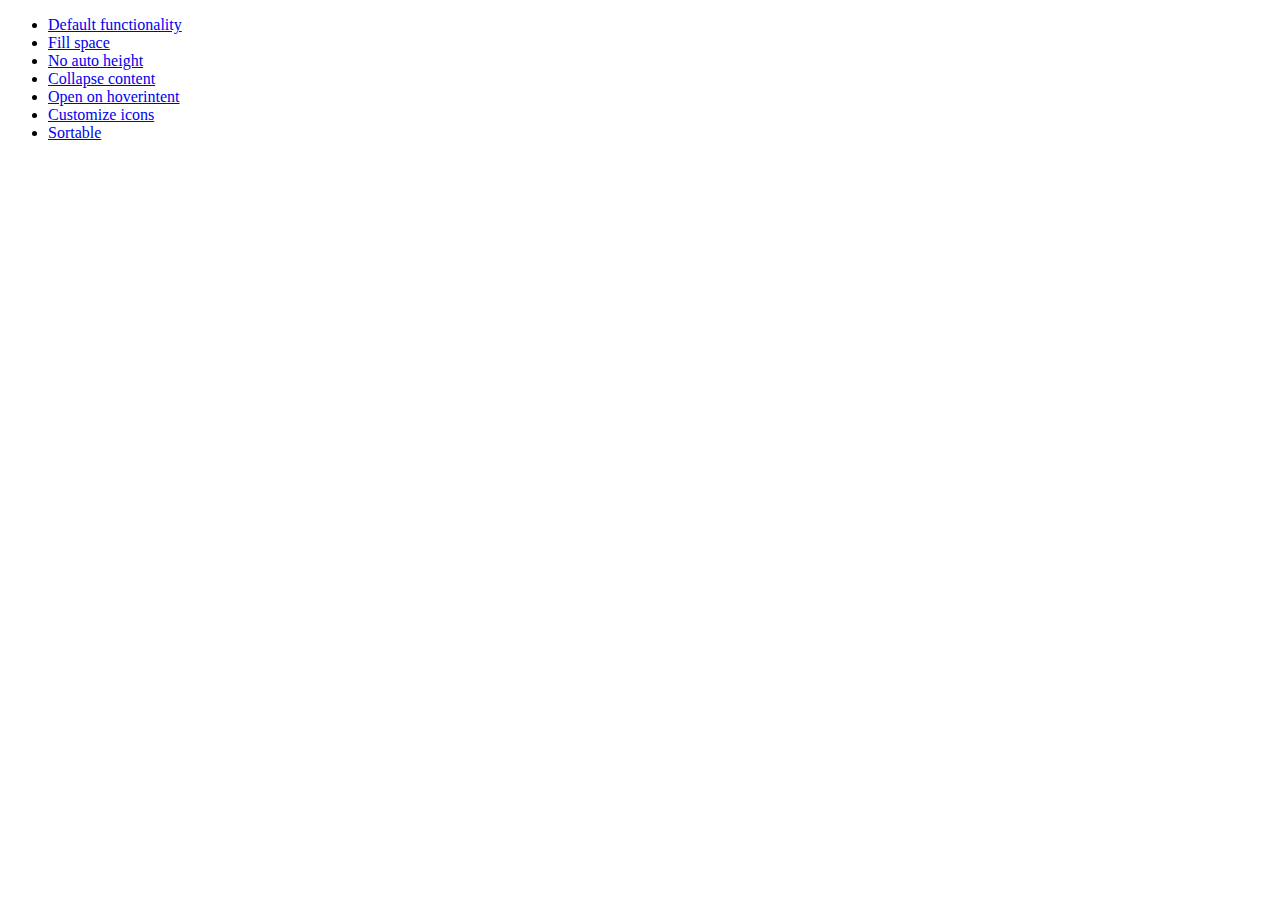
<file: jquery-ui-1.9.2.custom/development-bundle/demos/accordion/index.html>
<!doctype html>
<html lang="en">
<head>
	<meta charset="utf-8">
	<title>jQuery UI Accordion Demos</title>
</head>
<body>

<ul>
	<li><a href="default.html">Default functionality</a></li>
	<li><a href="fillspace.html">Fill space</a></li>
	<li><a href="no-auto-height.html">No auto height</a></li>
	<li><a href="collapsible.html">Collapse content</a></li>
	<li><a href="hoverintent.html">Open on hoverintent</a></li>
	<li><a href="custom-icons.html">Customize icons</a></li>
	<li><a href="sortable.html">Sortable</a></li>
</ul>

</body>
</html>
</file>
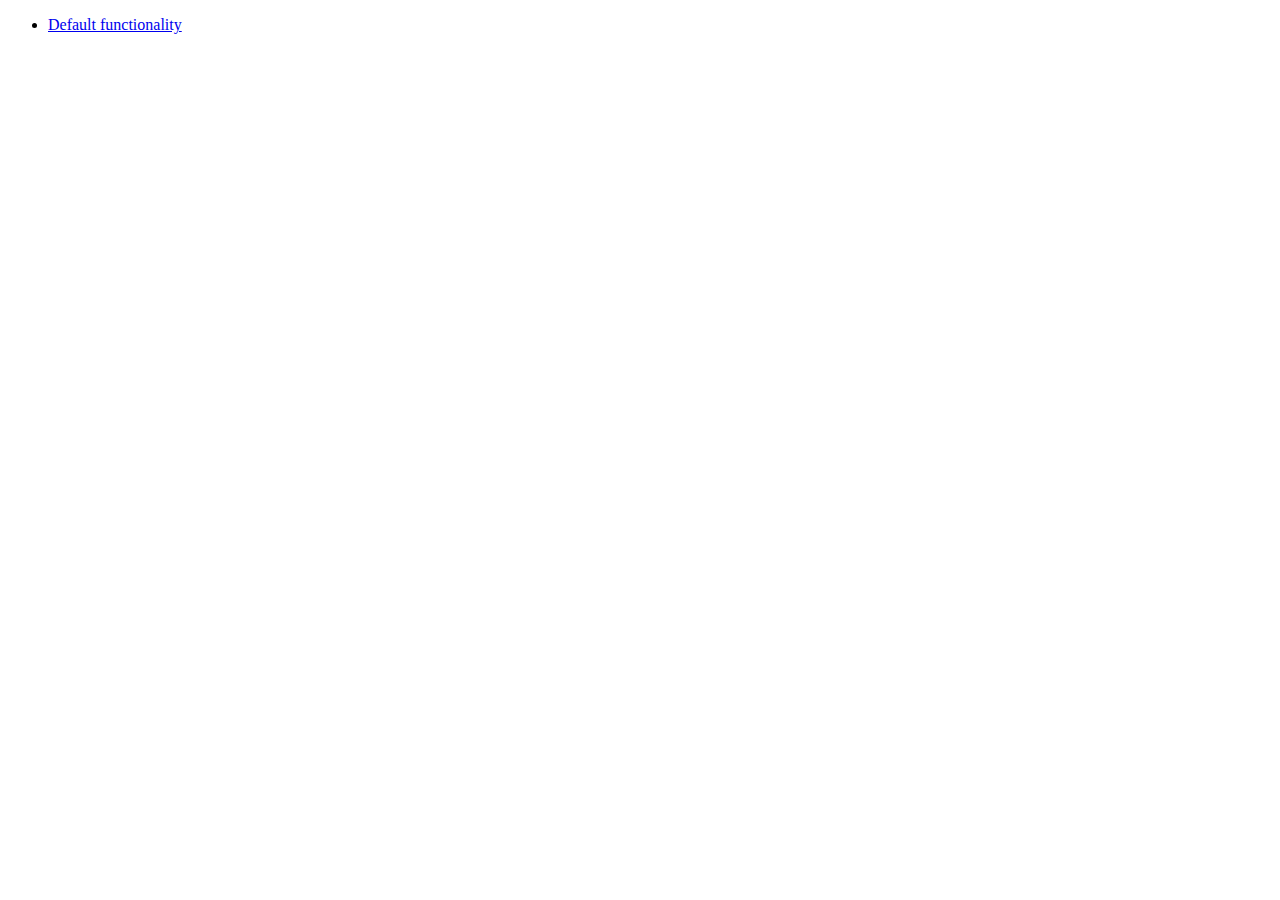
<file: jquery-ui-1.9.2.custom/development-bundle/demos/addClass/index.html>
<!doctype html>
<html lang="en">
<head>
	<meta charset="utf-8">
	<title>jQuery UI Effects Demos</title>
</head>
<body>

<ul>
	<li><a href="default.html">Default functionality</a></li>
</ul>

</body>
</html>
</file>
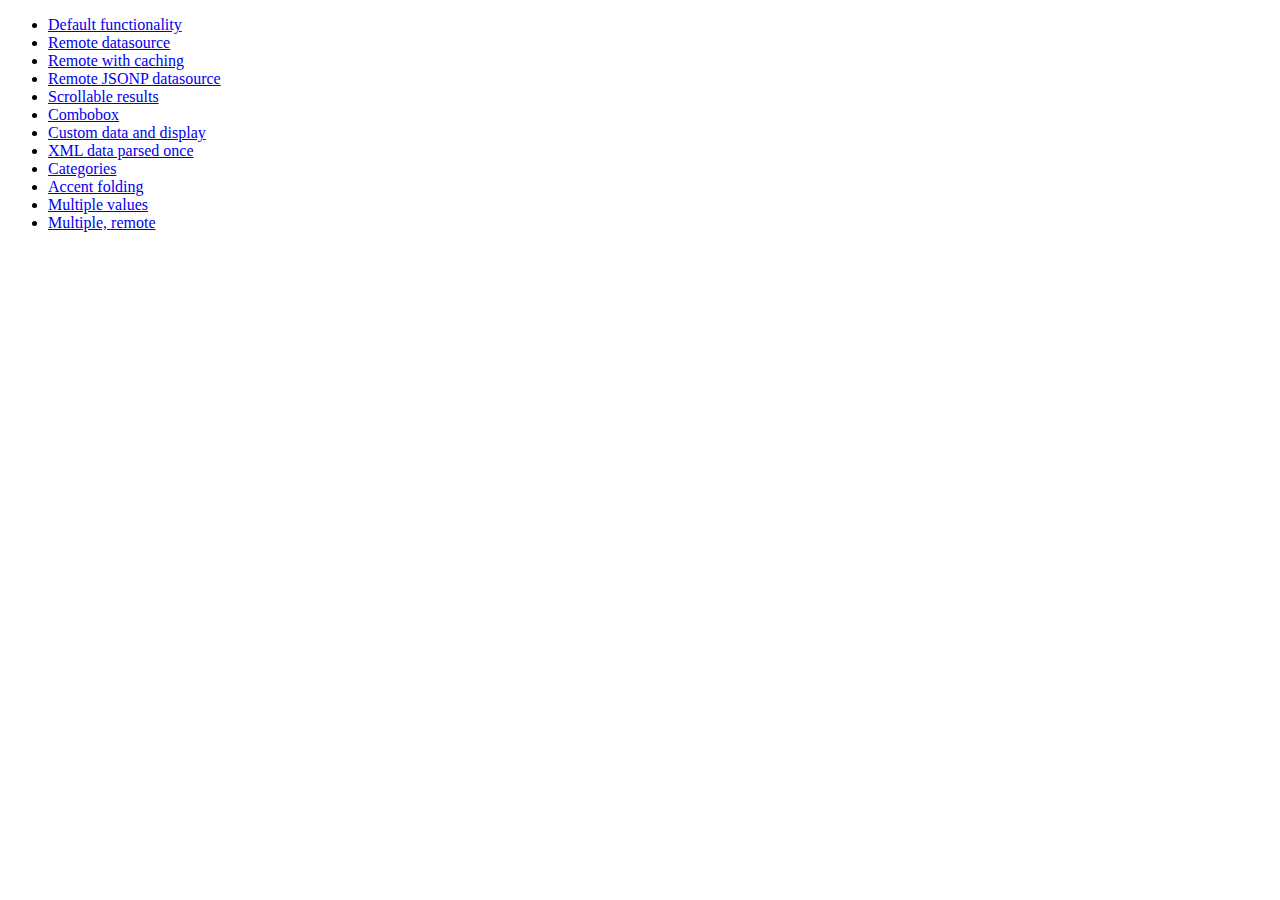
<file: jquery-ui-1.9.2.custom/development-bundle/demos/autocomplete/index.html>
<!doctype html>
<html lang="en">
<head>
	<meta charset="utf-8">
	<title>jQuery UI Autocomplete Demos</title>
</head>
<body>

<ul>
	<li><a href="default.html">Default functionality</a></li>
	<li><a href="remote.html">Remote datasource</a></li>
	<li><a href="remote-with-cache.html">Remote with caching</a></li>
	<li><a href="remote-jsonp.html">Remote JSONP datasource</a></li>
	<li><a href="maxheight.html">Scrollable results</a></li>
	<li><a href="combobox.html">Combobox</a></li>
	<li><a href="custom-data.html">Custom data and display</a></li>
	<li><a href="xml.html">XML data parsed once</a></li>
	<li><a href="categories.html">Categories</a></li>
	<li><a href="folding.html">Accent folding</a></li>
	<li><a href="multiple.html">Multiple values</a></li>
	<li><a href="multiple-remote.html">Multiple, remote</a></li>
</ul>

</body>
</html>
</file>
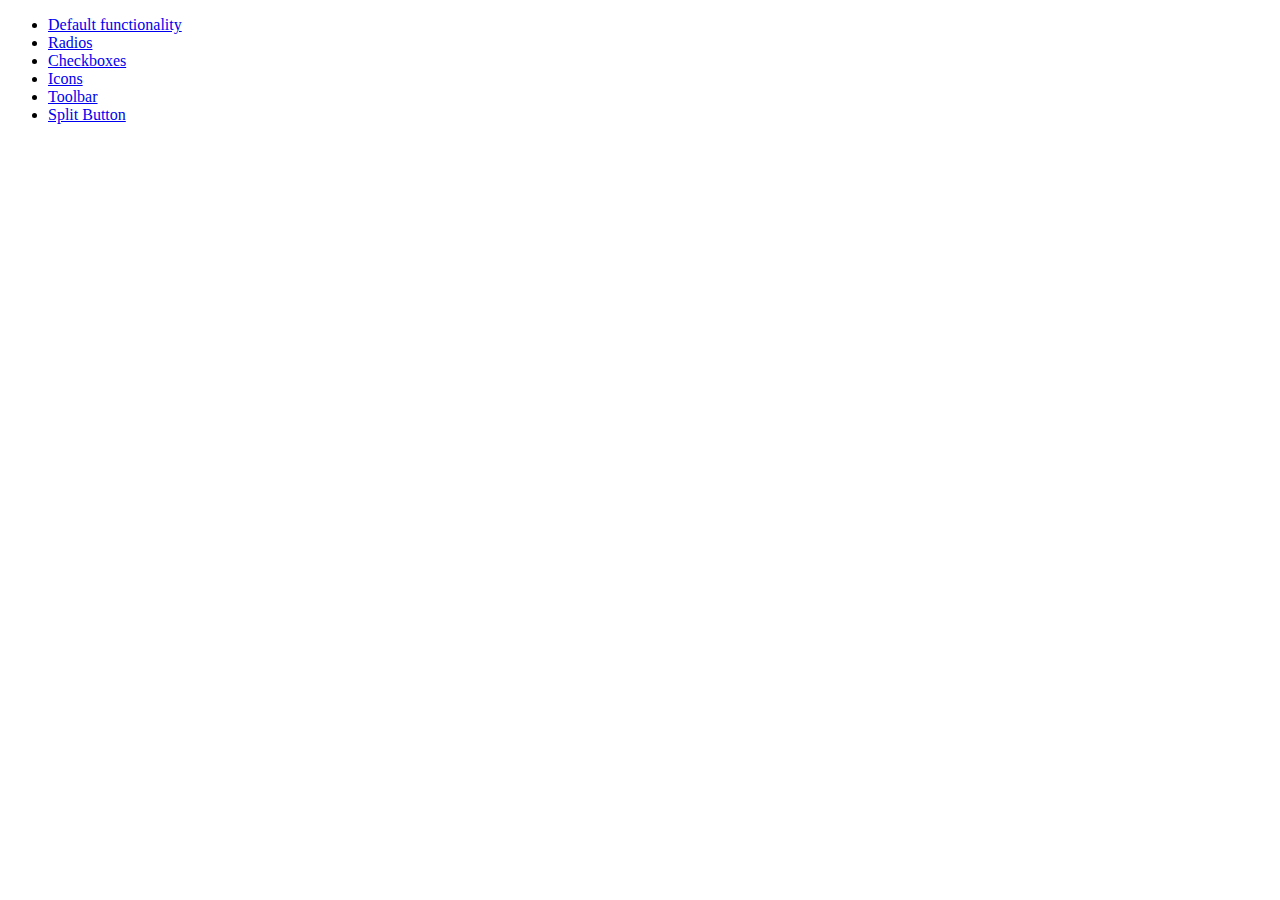
<file: jquery-ui-1.9.2.custom/development-bundle/demos/button/index.html>
<!doctype html>
<html lang="en">
<head>
	<meta charset="utf-8">
	<title>jQuery UI Button Demos</title>
</head>
<body>

<ul>
	<li><a href="default.html">Default functionality</a></li>
	<li><a href="radio.html">Radios</a></li>
	<li><a href="checkbox.html">Checkboxes</a></li>
	<li><a href="icons.html">Icons</a></li>
	<li><a href="toolbar.html">Toolbar</a></li>
	<li><a href="splitbutton.html">Split Button</a></li>
</ul>

</body>
</html>
</file>
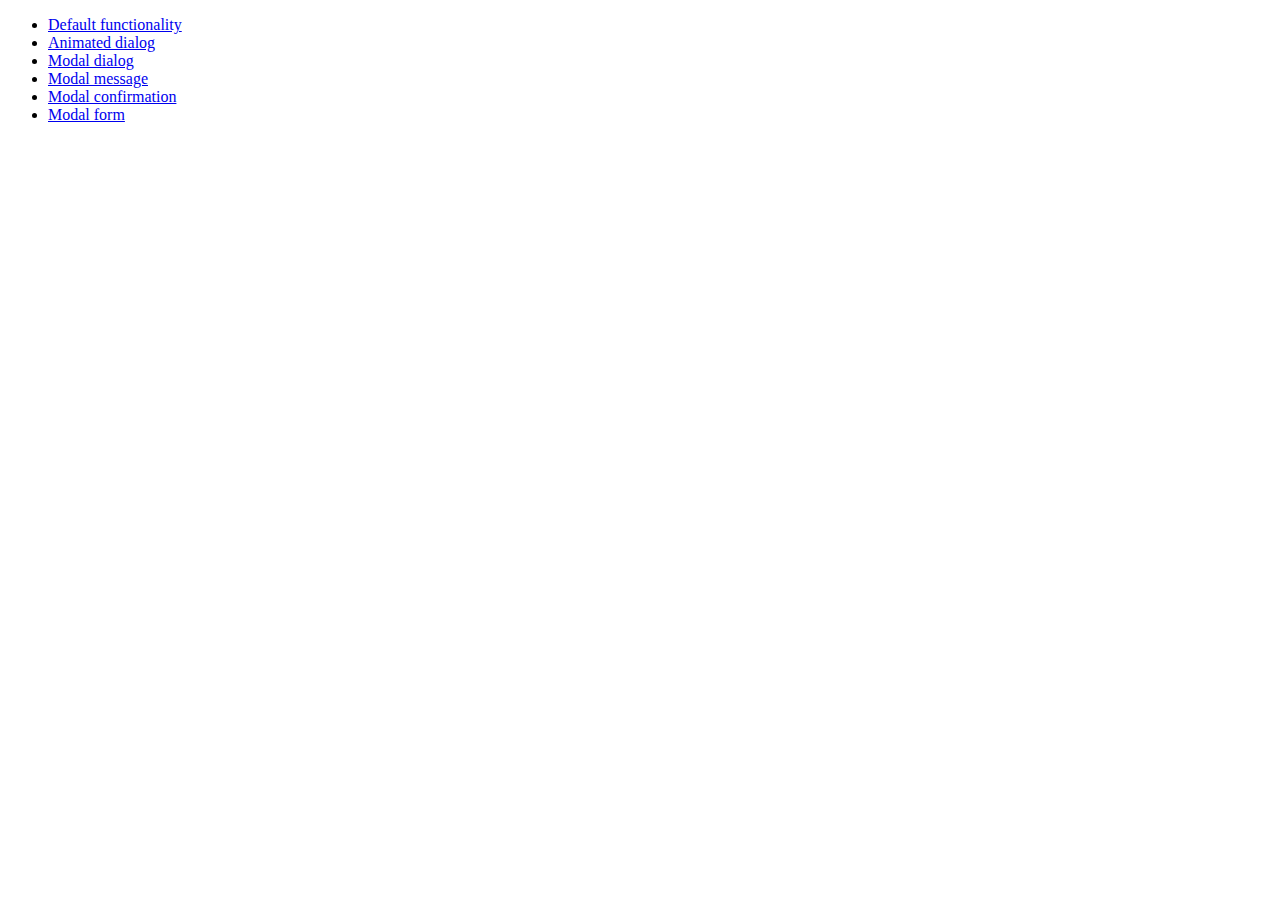
<file: jquery-ui-1.9.2.custom/development-bundle/demos/dialog/index.html>
<!doctype html>
<html lang="en">
<head>
	<meta charset="utf-8">
	<title>jQuery UI Dialog Demos</title>
</head>
<body>

<ul>
	<li><a href="default.html">Default functionality</a></li>
	<li><a href="animated.html">Animated dialog</a></li>
	<li><a href="modal.html">Modal dialog</a></li>
	<li><a href="modal-message.html">Modal message</a></li>
	<li><a href="modal-confirmation.html">Modal confirmation</a></li>
	<li><a href="modal-form.html">Modal form</a></li>
</ul>

</body>
</html>
</file>
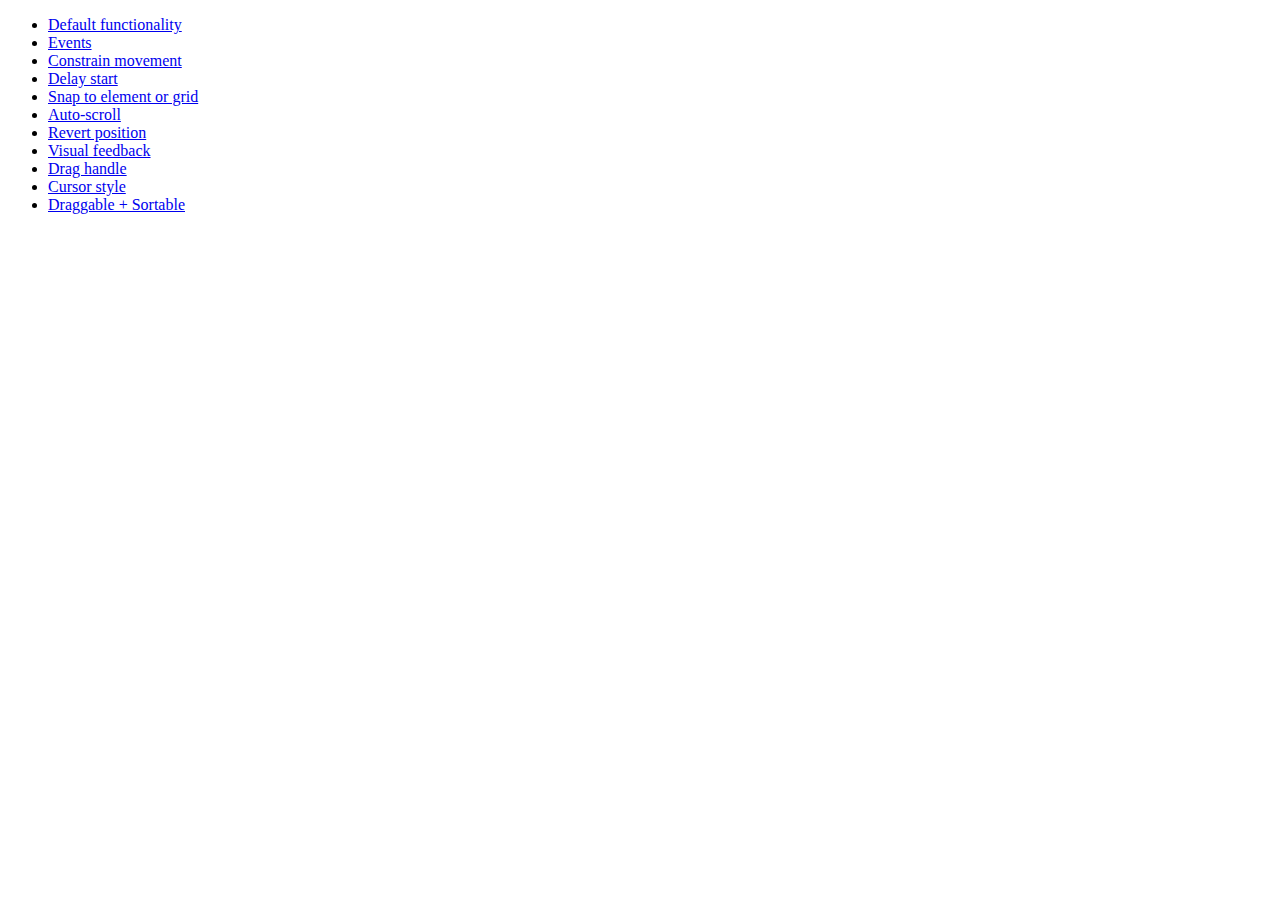
<file: jquery-ui-1.9.2.custom/development-bundle/demos/draggable/index.html>
<!doctype html>
<html lang="en">
<head>
	<meta charset="utf-8">
	<title>jQuery UI Draggable Demos</title>
</head>
<body>

<ul>
	<li><a href="default.html">Default functionality</a></li>
	<li><a href="events.html">Events</a></li>
	<li><a href="constrain-movement.html">Constrain movement</a></li>
	<li><a href="delay-start.html">Delay start</a></li>
	<li><a href="snap-to.html">Snap to element or grid</a></li>
	<li><a href="scroll.html">Auto-scroll</a></li>
	<li><a href="revert.html">Revert position</a></li>
	<li><a href="visual-feedback.html">Visual feedback</a></li>
	<li><a href="handle.html">Drag handle</a></li>
	<li><a href="cursor-style.html">Cursor style</a></li>
	<li><a href="sortable.html">Draggable + Sortable</a></li>
</ul>

</body>
</html>
</file>
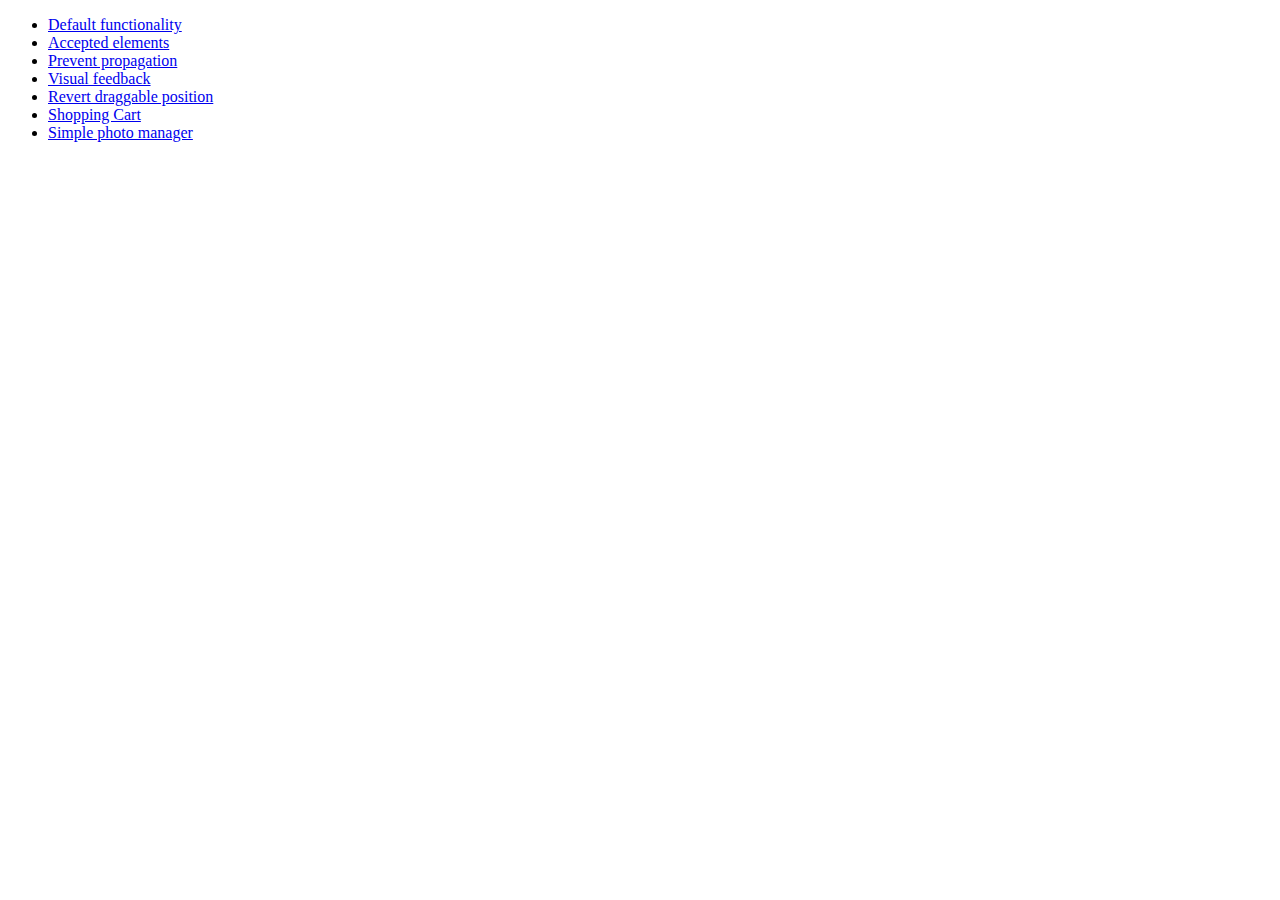
<file: jquery-ui-1.9.2.custom/development-bundle/demos/droppable/index.html>
<!doctype html>
<html lang="en">
<head>
	<meta charset="utf-8">
	<title>jQuery UI Droppable Demos</title>
</head>
<body>

<ul>
	<li><a href="default.html">Default functionality</a></li>
	<li><a href="accepted-elements.html">Accepted elements</a></li>
	<li><a href="propagation.html">Prevent propagation</a></li>
	<li><a href="visual-feedback.html">Visual feedback</a></li>
	<li><a href="revert.html">Revert draggable position</a></li>
	<li><a href="shopping-cart.html">Shopping Cart</a></li>
	<li><a href="photo-manager.html">Simple photo manager</a></li>
</ul>

</body>
</html>
</file>
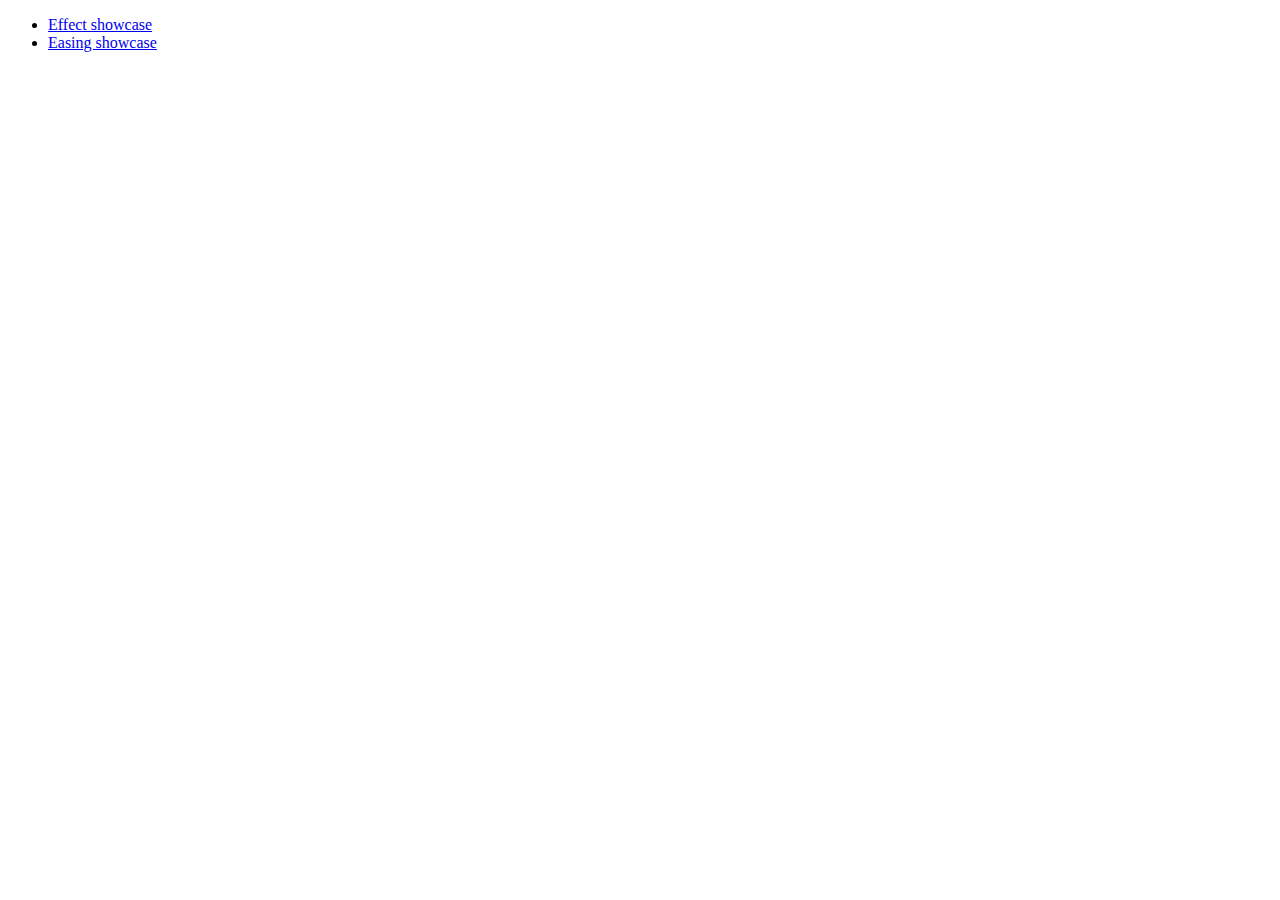
<file: jquery-ui-1.9.2.custom/development-bundle/demos/effect/index.html>
<!doctype html>
<html lang="en">
<head>
	<meta charset="utf-8">
	<title>jQuery UI Effects Demos</title>
</head>
<body>

<ul>
	<li><a href="default.html">Effect showcase</a></li>
	<li><a href="easing.html">Easing showcase</a></li>
</ul>

</body>
</html>
</file>
